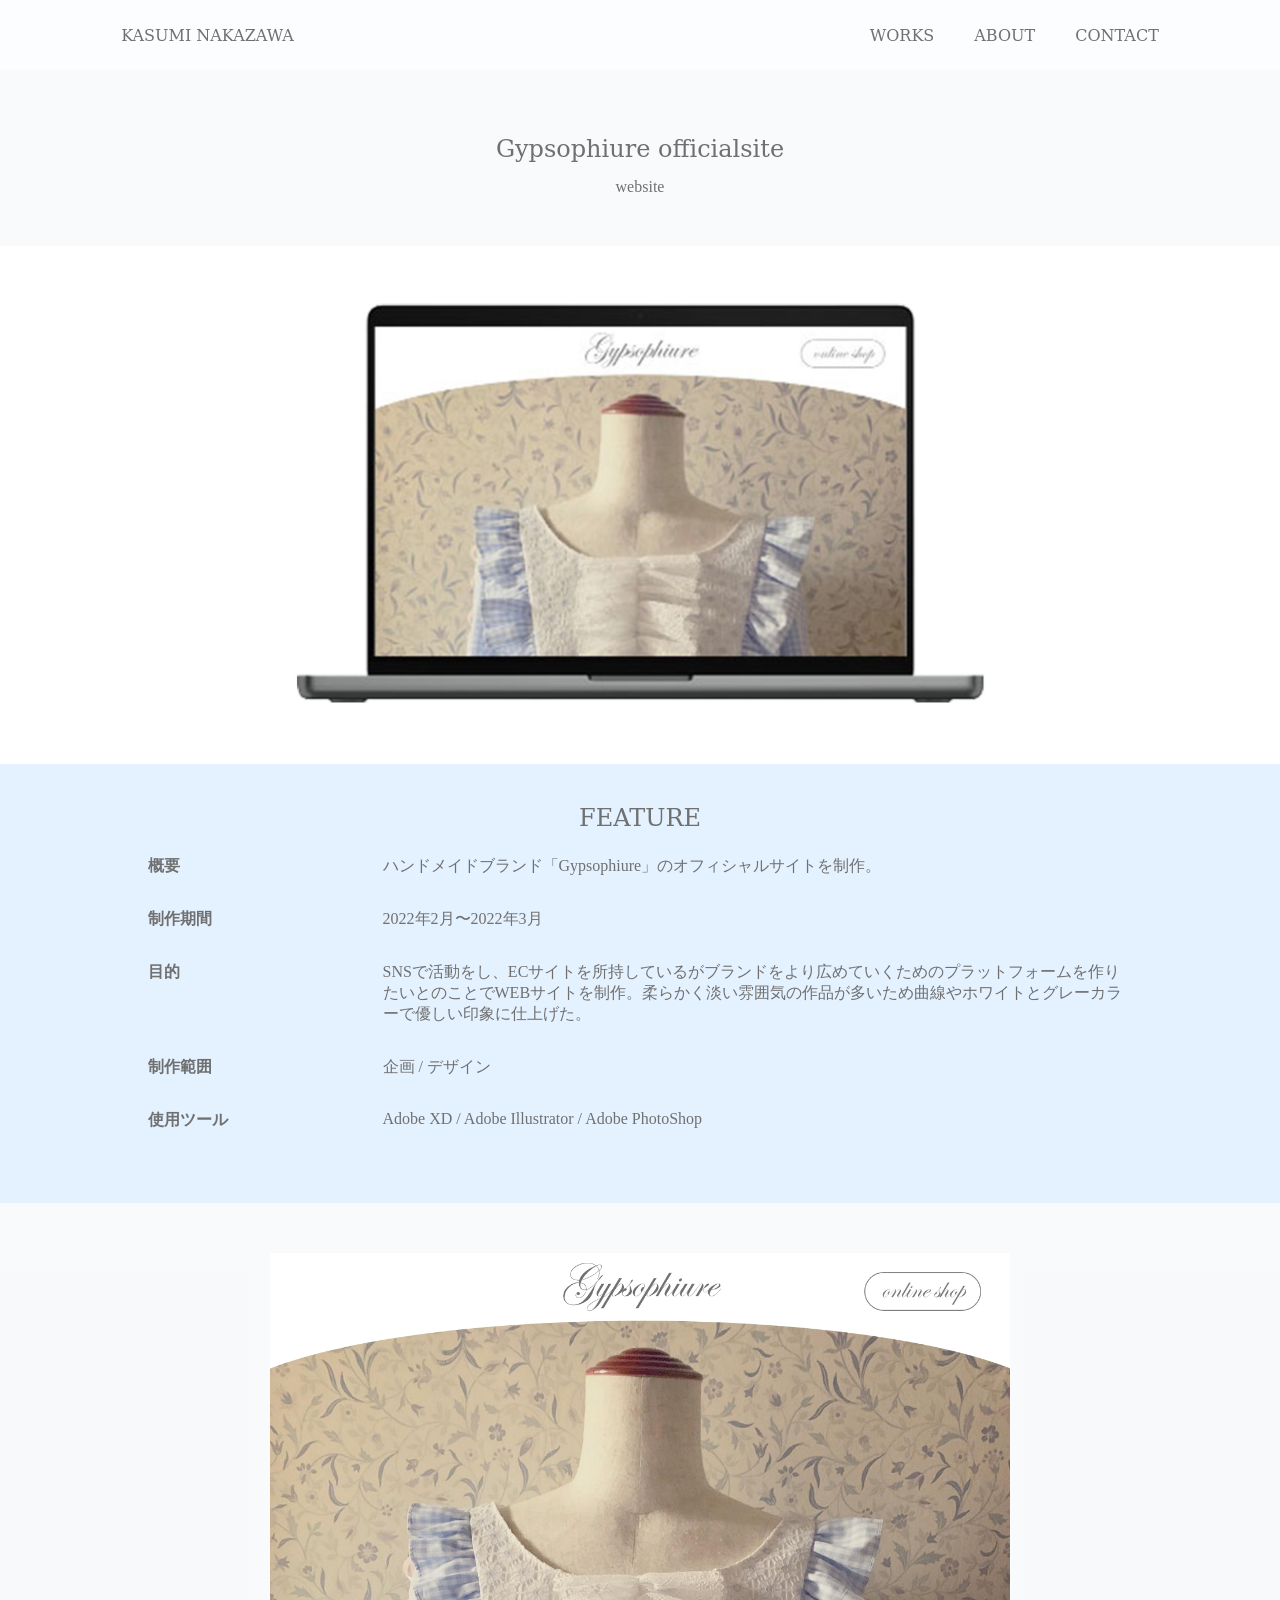
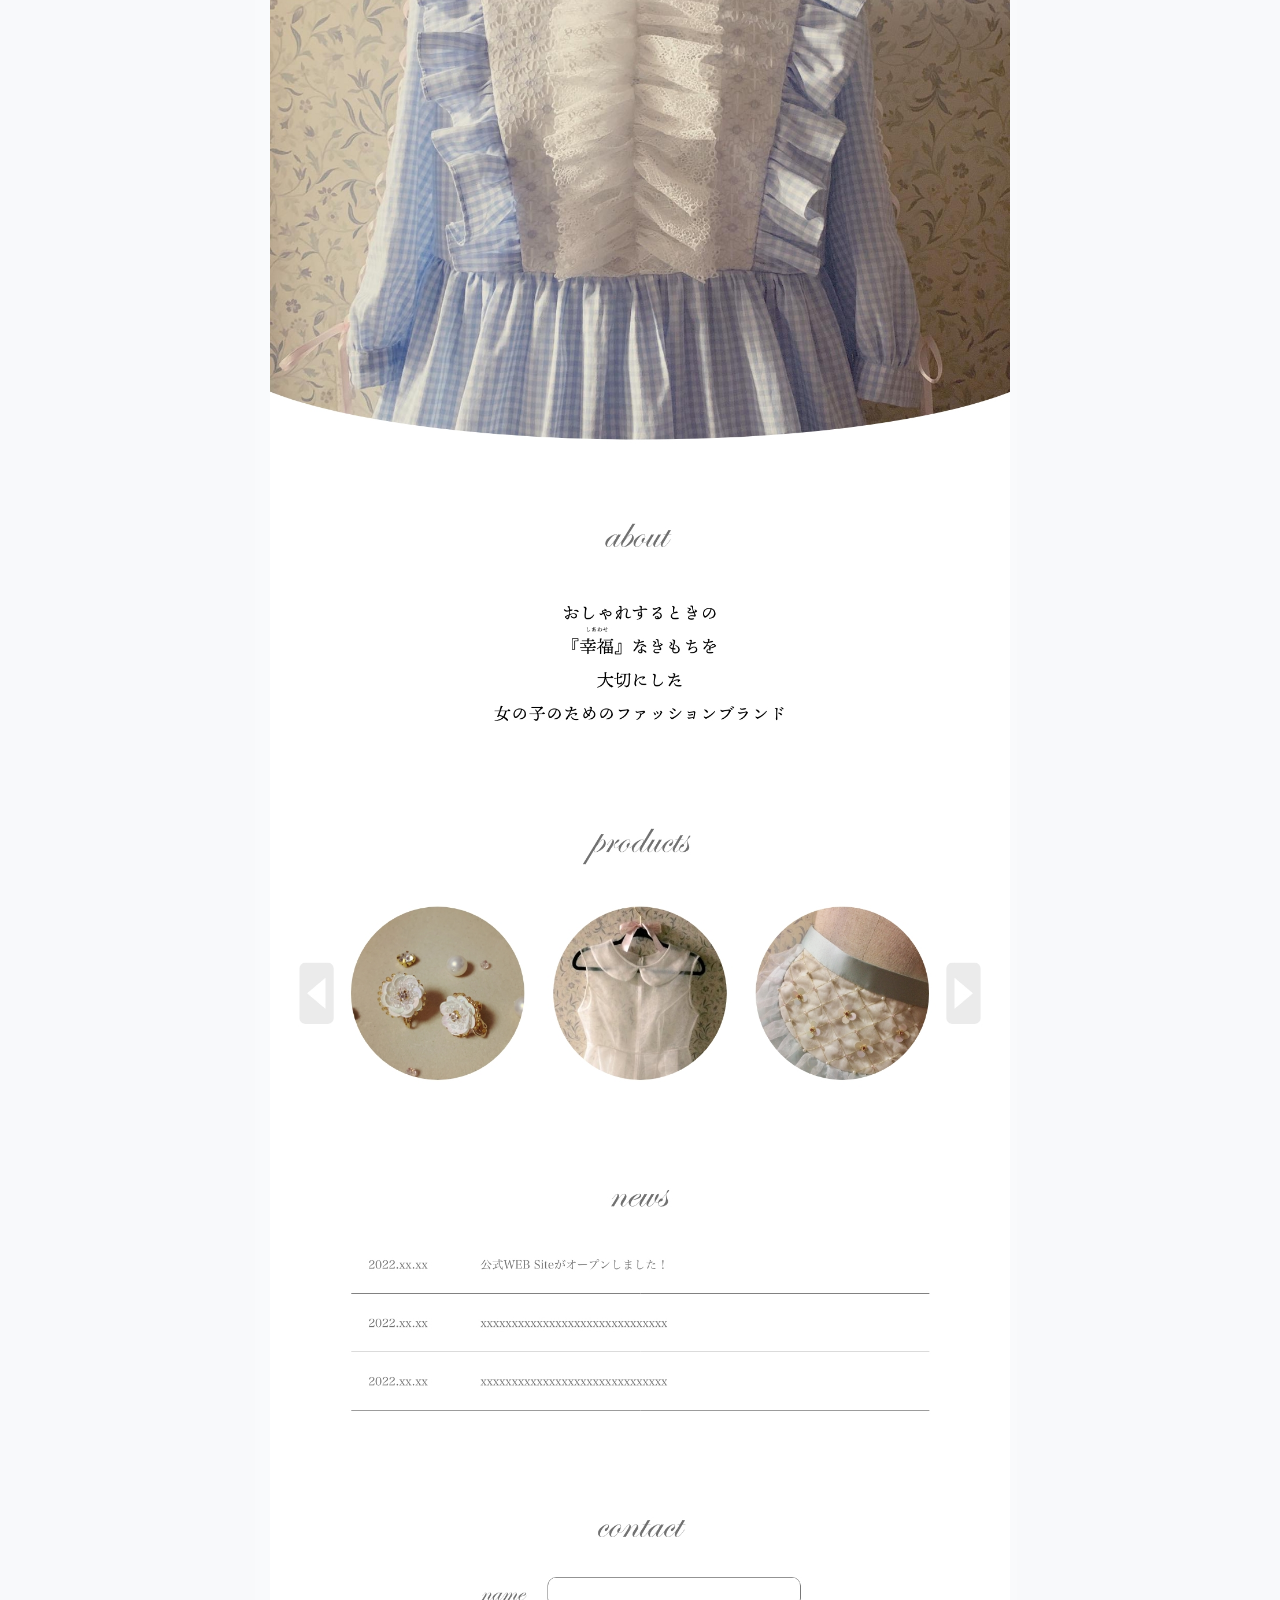
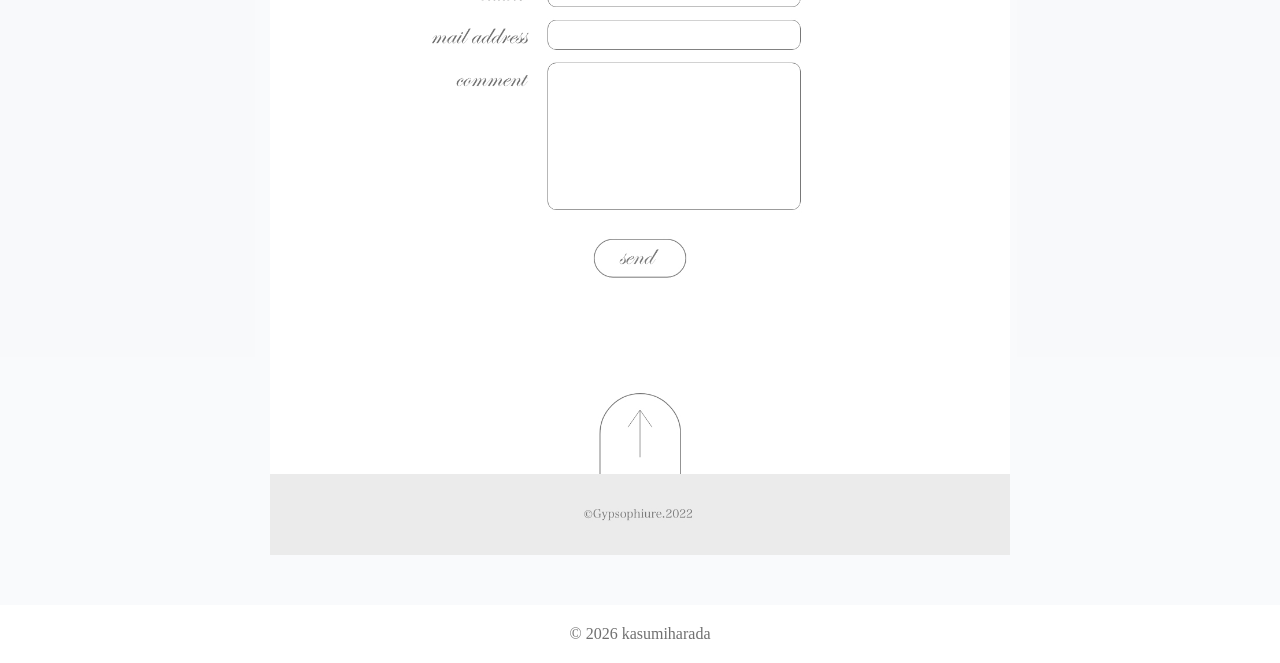
<file: gypla_webdesign.html>
<!doctype html>
<html>
<head>
<meta charset="UTF-8">
<title>KASUMI PORTFOLIO</title>
<link rel="stylesheet" href="assets/css/reset.css">
<link rel="stylesheet" href="assets/css/style.css">
<meta name="viewport" content="width=device-width, initial-scale=1.0">
</head>
<body>
  <!-- 共通ヘッダー読み込み -->
<div id="header"></div>
<script>
fetch('header.html')
  .then(response => response.text())
  .then(html => {
    document.getElementById('header').innerHTML = html;
    // hamburger.jsを読み込む
    const script = document.createElement('script');
    script.src = 'assets/js/hamburger.js';
    document.body.appendChild(script);
  });
</script>
<section class="">
  <div class="project_title">
    <h1 class="project_h1">Gypsophiure officialsite</h1>
    <div class="project_a"><a href=""></a>
      <p class="project_p">website</p>
    </div>
  </div>
  <div class="mockimg_area"> <img src="assets/img/PClong_mockup3.jpg" alt=""> </div>
  <div class="feature_area">
    <h1>FEATURE</h1>
    <div class="feature">
      <div class="f_title">概要</div>
      <div class="f_caption">ハンドメイドブランド「Gypsophiure」のオフィシャルサイトを制作。</div>
    </div>
    <div class="feature">
      <div class="f_title">制作期間</div>
      <div class="f_caption">2022年2月〜2022年3月</div>
    </div>
    <div class="feature">
      <div class="f_title">目的</div>
      <div class="f_caption">SNSで活動をし、ECサイトを所持しているがブランドをより広めていくためのプラットフォームを作りたいとのことでWEBサイトを制作。柔らかく淡い雰囲気の作品が多いため曲線やホワイトとグレーカラーで優しい印象に仕上げた。</div>
    </div>
    <div class="feature">
      <div class="f_title">制作範囲</div>
      <div class="f_caption">企画 / デザイン</div>
    </div>
    <div class="feature">
      <div class="f_title">使用ツール</div>
      <div class="f_caption">Adobe XD / Adobe Illustrator / Adobe PhotoShop </div>
    </div>
  </div>
	<div class="designimg"><img class="design" src="assets/img/gypla_f_webdesign.jpg" alt=""></div>
</section>
<footer><small>© 2026 kasumiharada</small></footer>
</body>
</html>
</file>
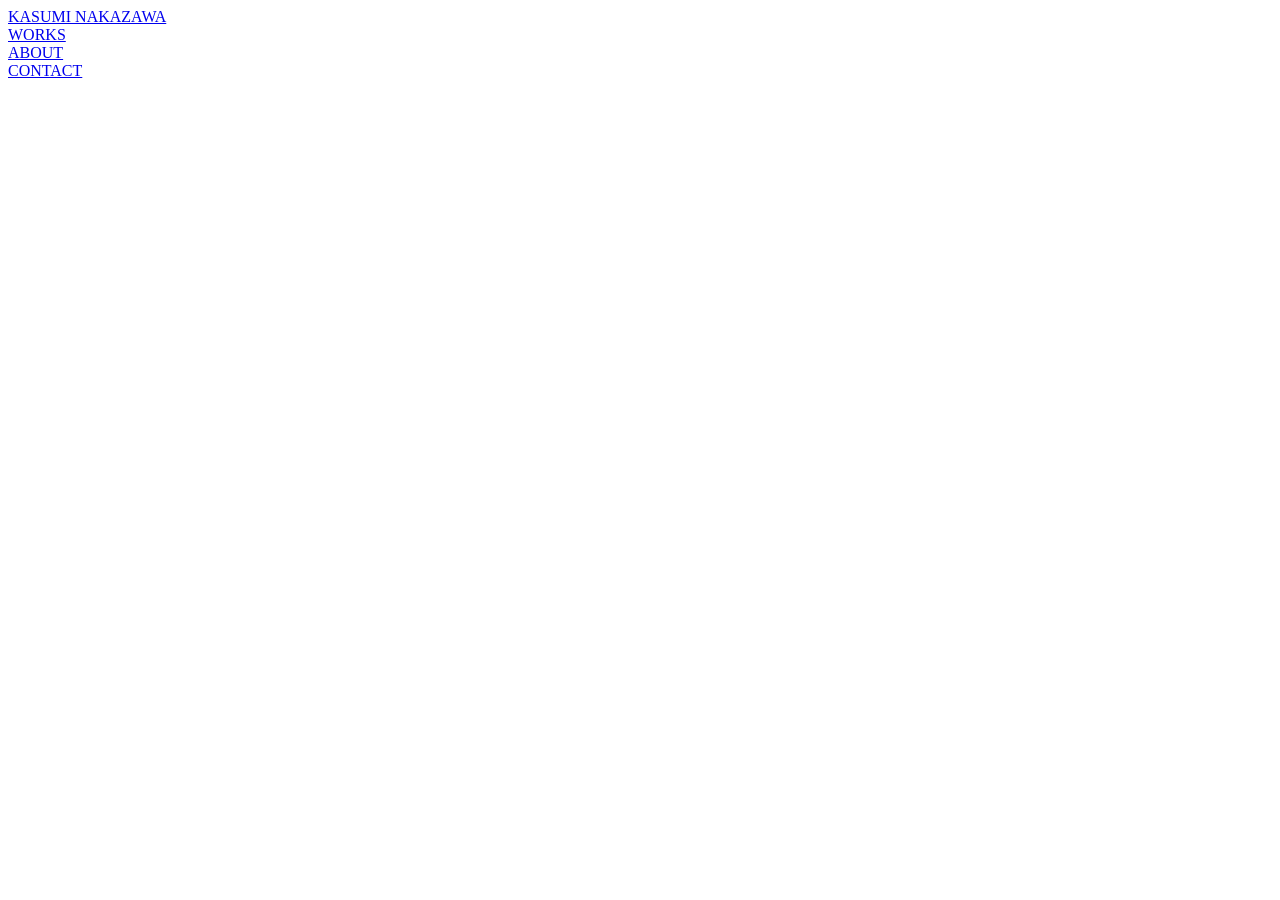
<file: header.html>
<!doctype html>
<html>
<header>
  <div class="head_flexbox">
    <div class="head_title"><a href="index.html">KASUMI NAKAZAWA</a></div>
    <div class="hamburger">
      <span></span>
      <span></span>
      <span></span>
    </div>
    <div class="nav_box">
      <div class="head_nav"><a href="index.html#works">WORKS</a></div>
      <div class="head_nav"><a href="index.html#about">ABOUT</a></div>
      <div class="head_nav"><a href="index.html#contact">CONTACT</a></div>
    </div>
  </div>
</header>
</html>
</file>
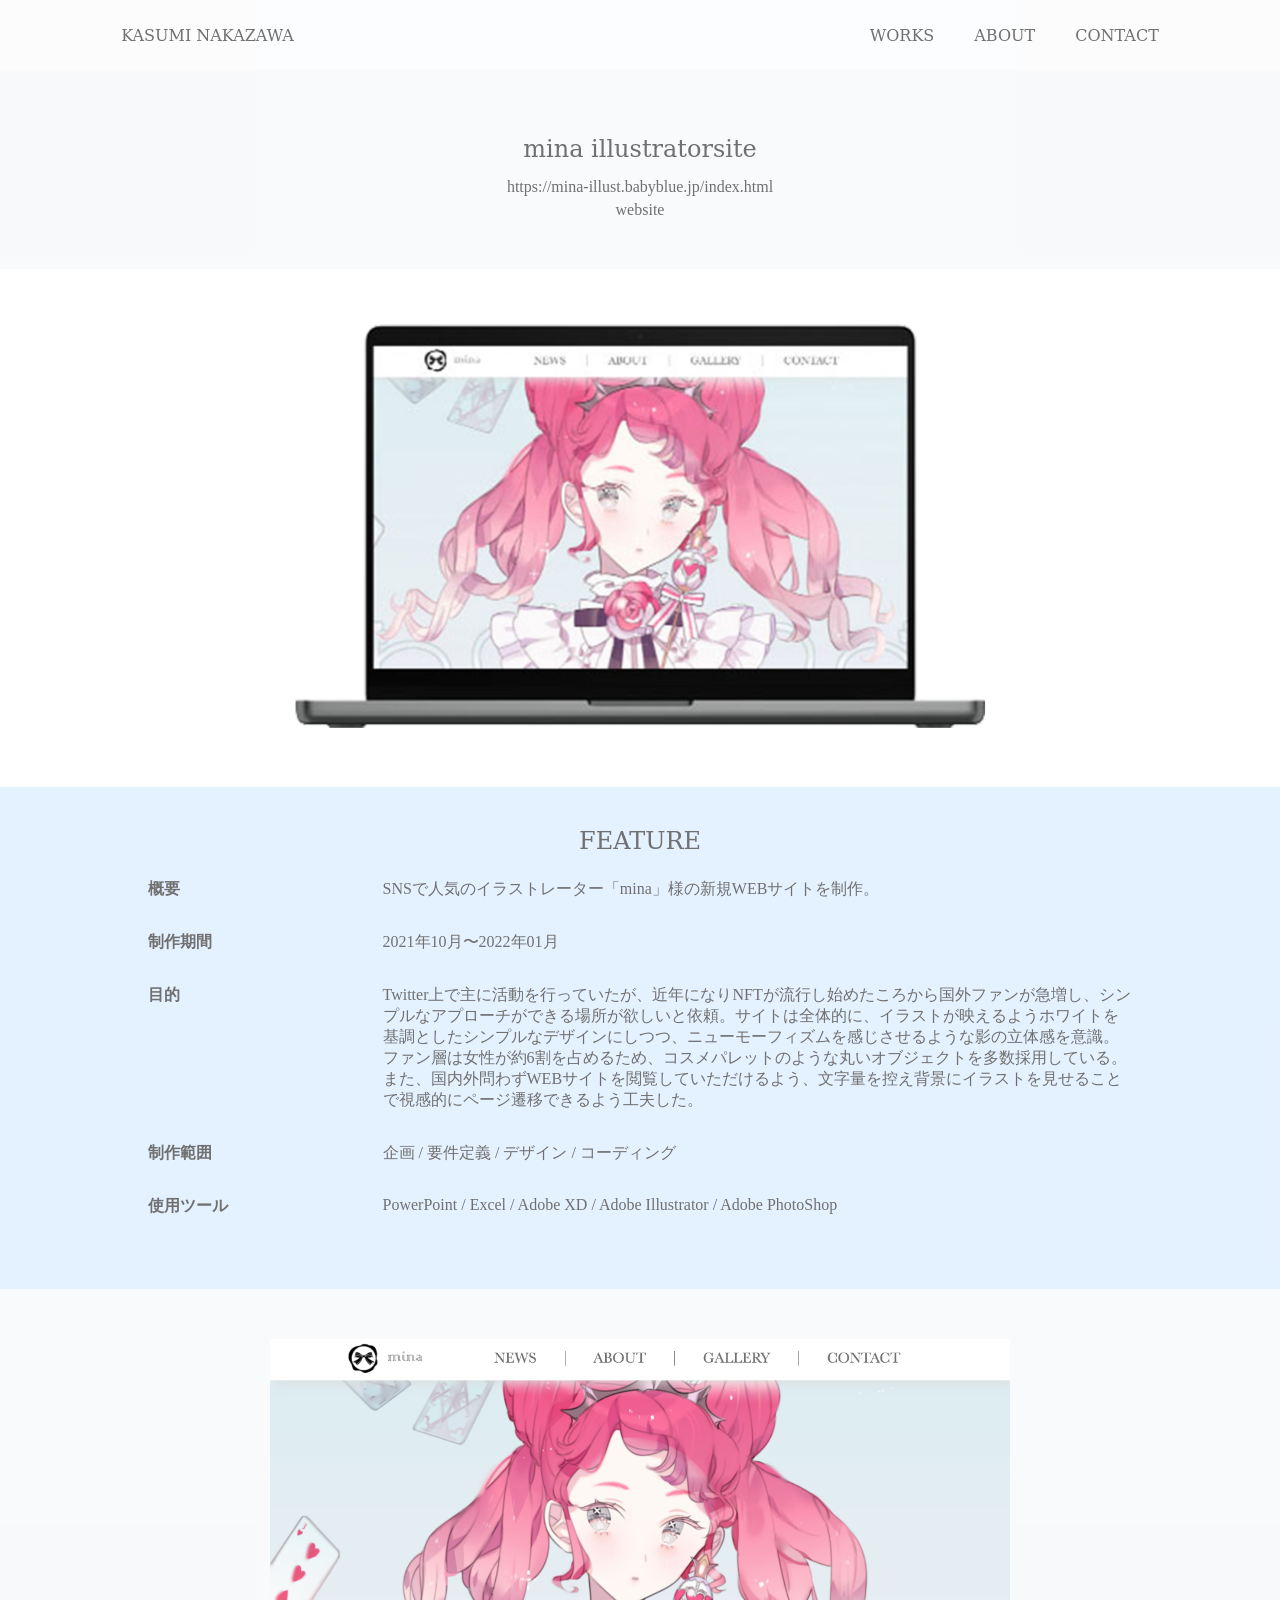
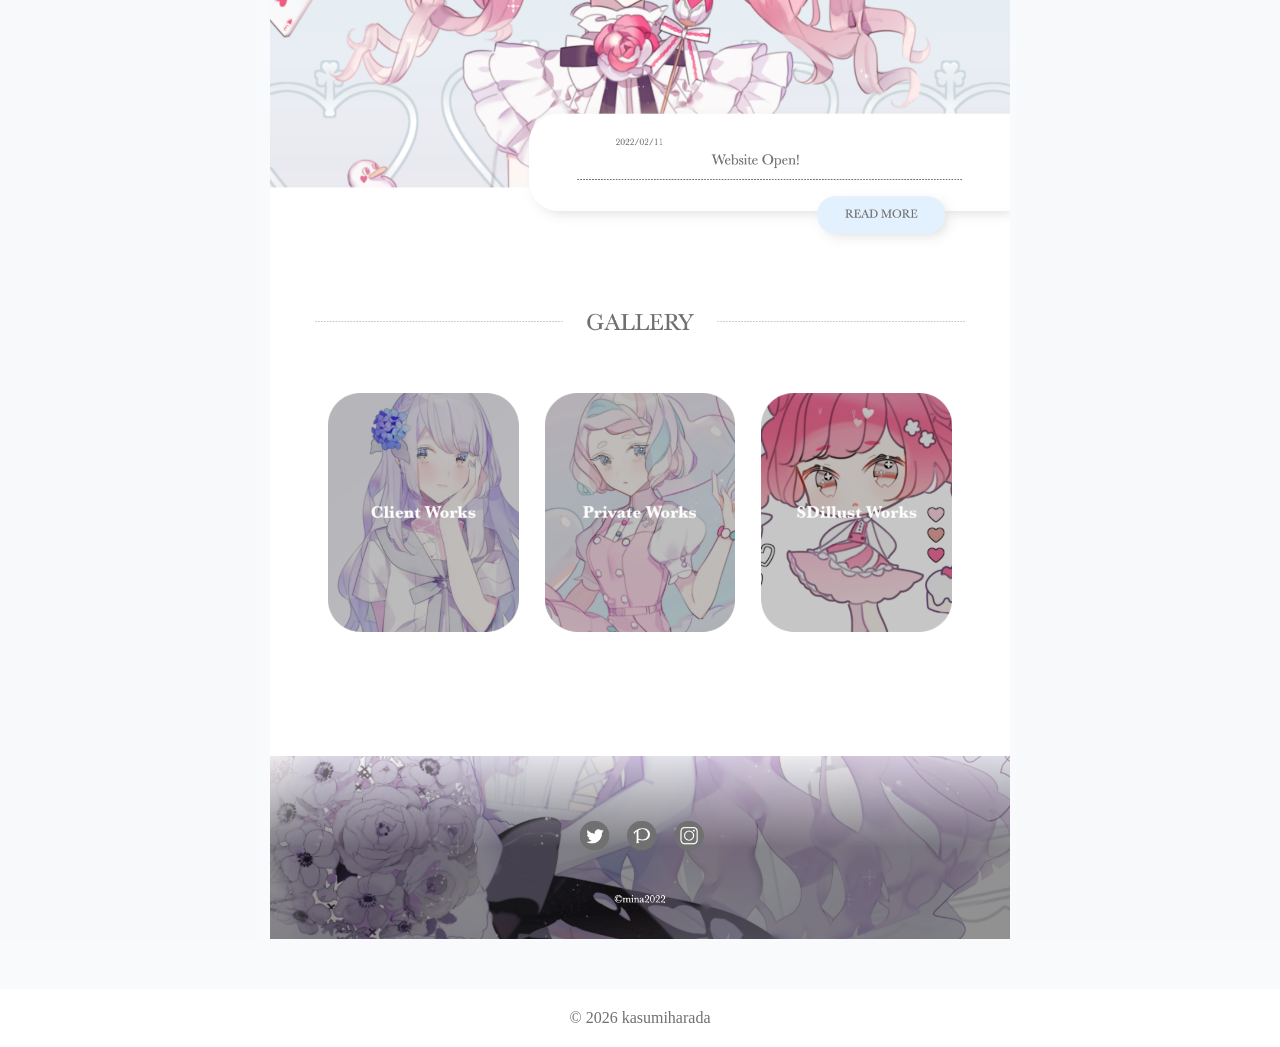
<file: mina_webdesign.html>
<!doctype html>
<html>
<head>
<meta charset="UTF-8">
<title>KASUMI PORTFOLIO</title>
<link rel="stylesheet" href="assets/css/reset.css">
<link rel="stylesheet" href="assets/css/style.css">
<meta name="viewport" content="width=device-width, initial-scale=1.0">
</head>
<body>
  <!-- 共通ヘッダー読み込み -->
<div id="header"></div>
<script>
fetch('header.html')
  .then(response => response.text())
  .then(html => {
    document.getElementById('header').innerHTML = html;
    // hamburger.jsを読み込む
    const script = document.createElement('script');
    script.src = 'assets/js/hamburger.js';
    document.body.appendChild(script);
  });
</script>
<section class="">
  <div class="project_title">
    <h1 class="project_h1">mina illustratorsite</h1>
    <div class="project_a"><a href="https://mina-illust.babyblue.jp/index.html">https://mina-illust.babyblue.jp/index.html</a>
      <p class="project_p">website</p>
    </div>
  </div>
  <div class="mockimg_area"> <img src="assets/img/PClong_mockup2.jpg" alt=""> </div>
  <div class="feature_area">
    <h1>FEATURE</h1>
    <div class="feature">
      <div class="f_title">概要</div>
      <div class="f_caption">SNSで人気のイラストレーター「mina」様の新規WEBサイトを制作。</div>
    </div>
    <div class="feature">
      <div class="f_title">制作期間</div>
      <div class="f_caption">2021年10月〜2022年01月</div>
    </div>
    <div class="feature">
      <div class="f_title">目的</div>
      <div class="f_caption">Twitter上で主に活動を行っていたが、近年になりNFTが流行し始めたころから国外ファンが急増し、シンプルなアプローチができる場所が欲しいと依頼。サイトは全体的に、イラストが映えるようホワイトを基調としたシンプルなデザインにしつつ、ニューモーフィズムを感じさせるような影の立体感を意識。ファン層は女性が約6割を占めるため、コスメパレットのような丸いオブジェクトを多数採用している。<br>
        また、国内外問わずWEBサイトを閲覧していただけるよう、文字量を控え背景にイラストを見せることで視感的にページ遷移できるよう工夫した。</div>
    </div>
    <div class="feature">
      <div class="f_title">制作範囲</div>
      <div class="f_caption">企画 / 要件定義 / デザイン / コーディング</div>
    </div>
    <div class="feature">
      <div class="f_title">使用ツール</div>
      <div class="f_caption">PowerPoint / Excel / Adobe XD / Adobe Illustrator / Adobe PhotoShop </div>
    </div>
  </div>
		<div class="designimg"><img class="design" src="assets/img/mina_f_webdesign.jpg" alt=""></div>
</section>
<footer><small>© 2026 kasumiharada</small></footer>
</body>
</html>
</file>
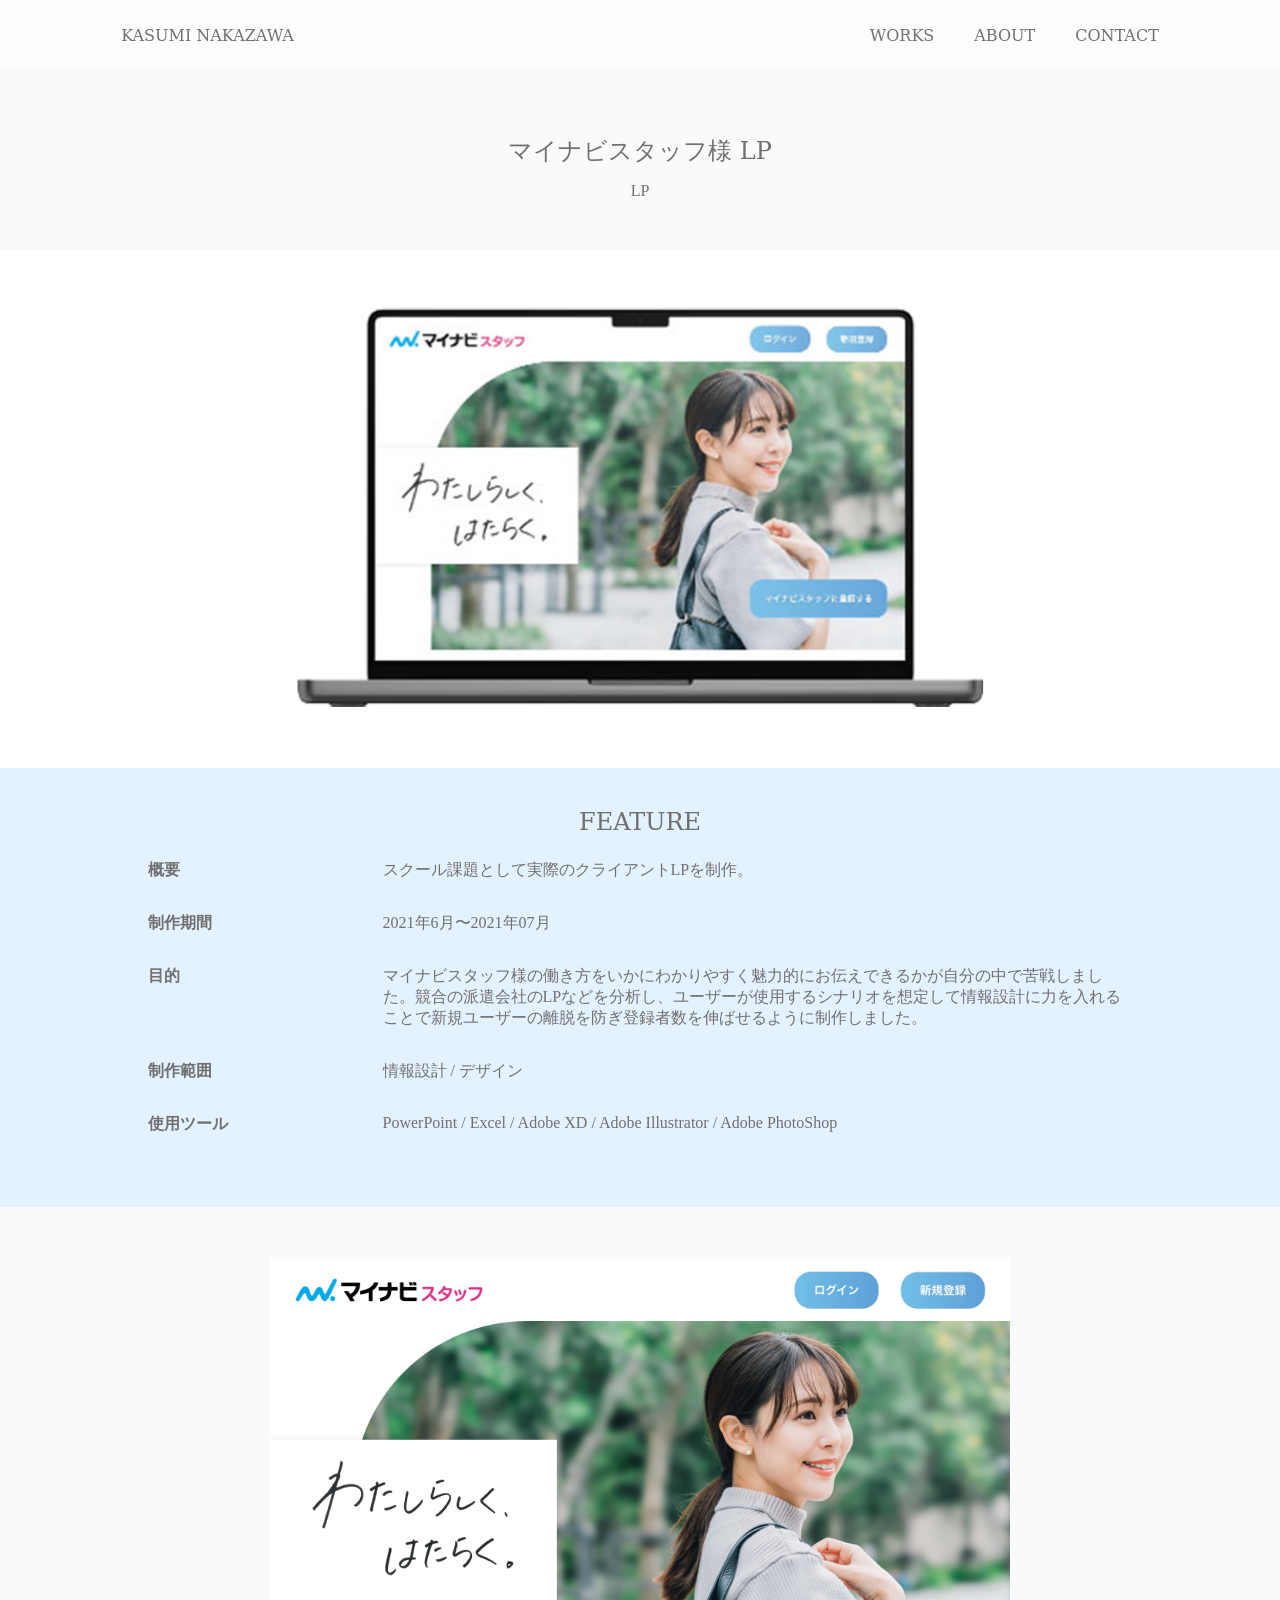
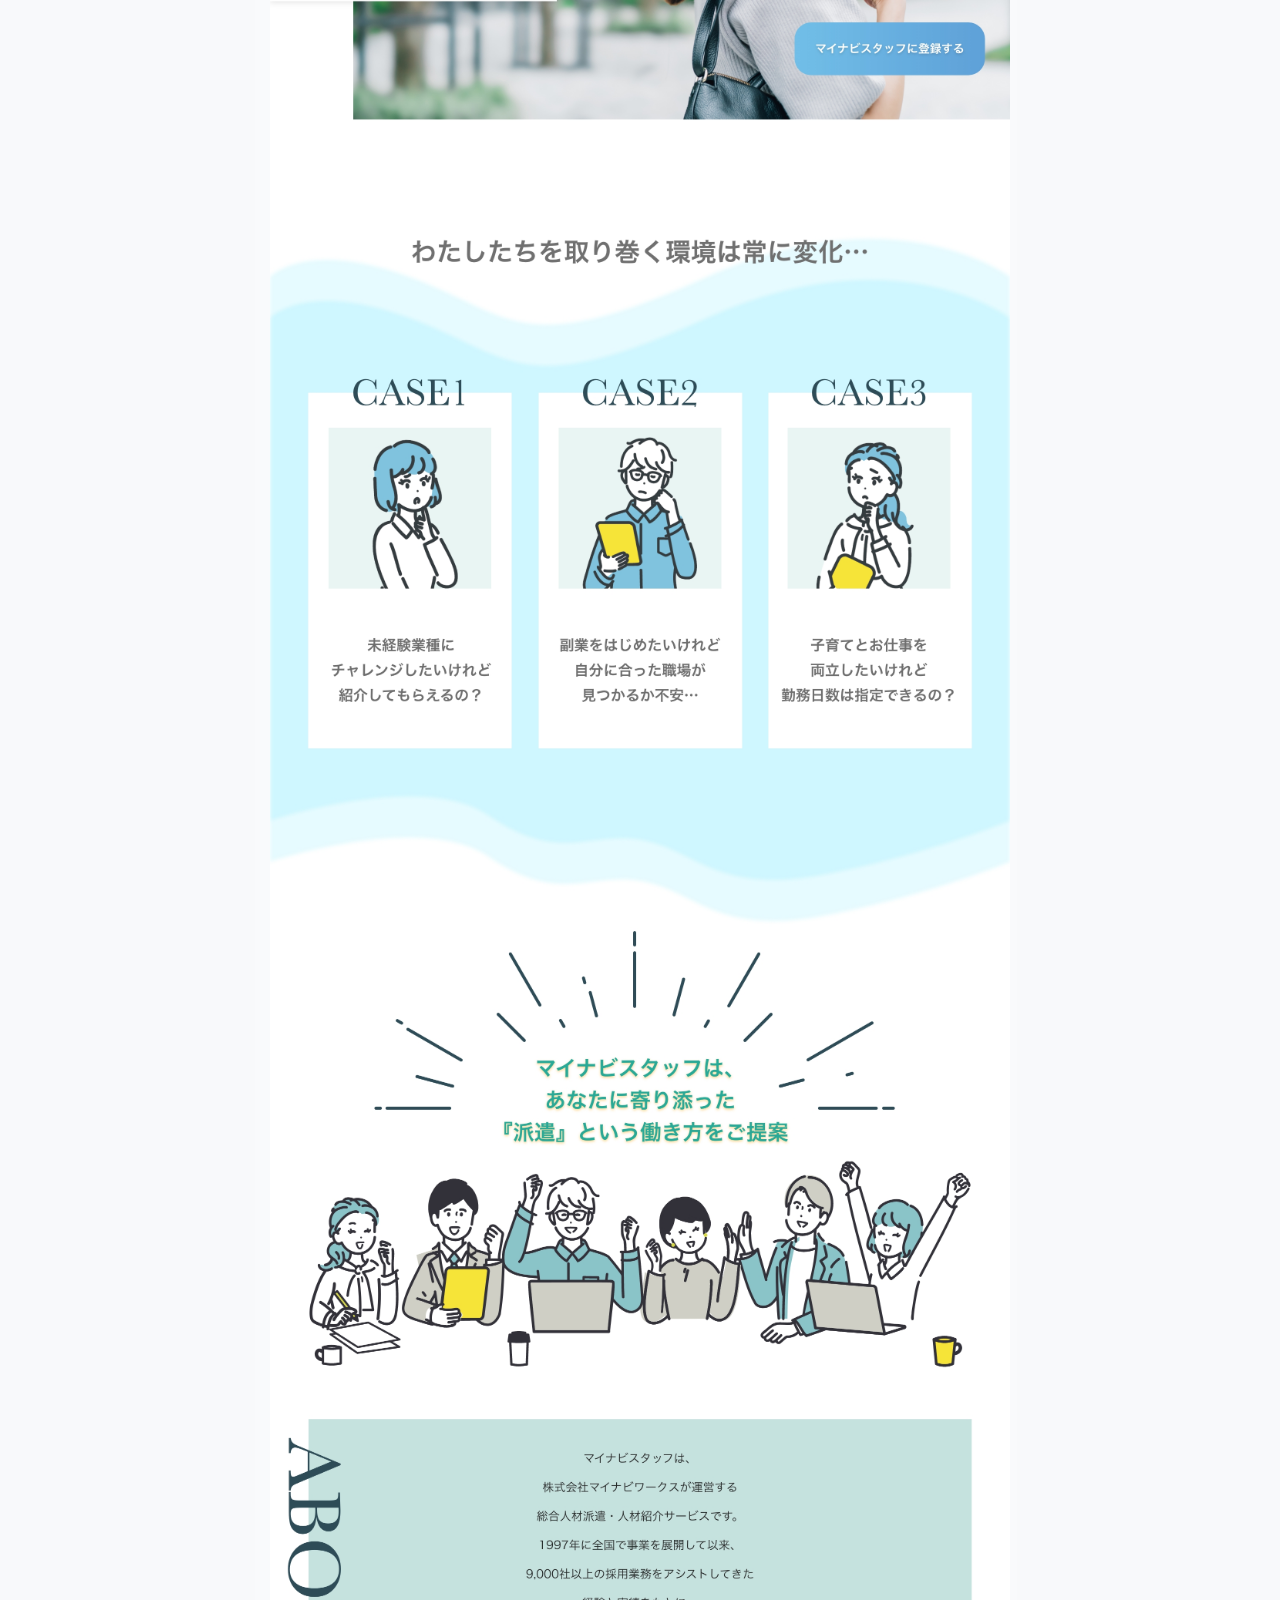
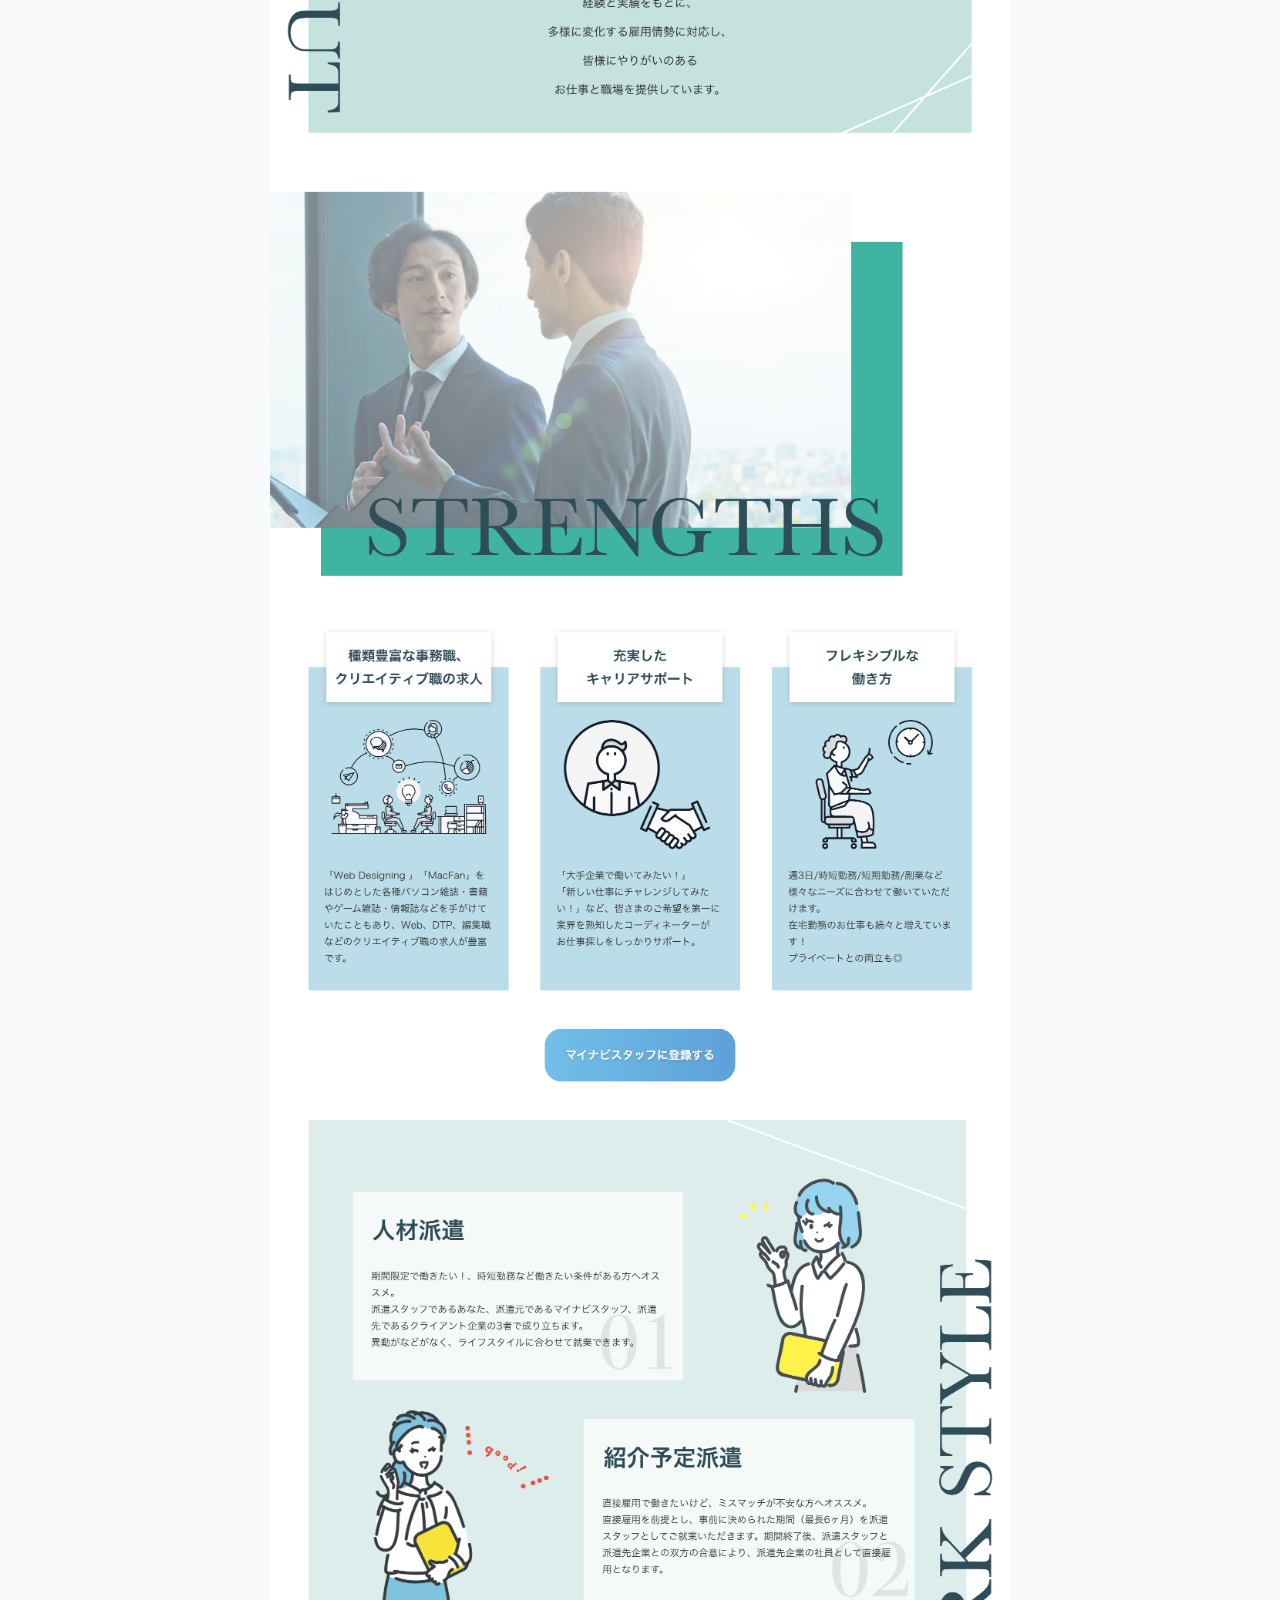
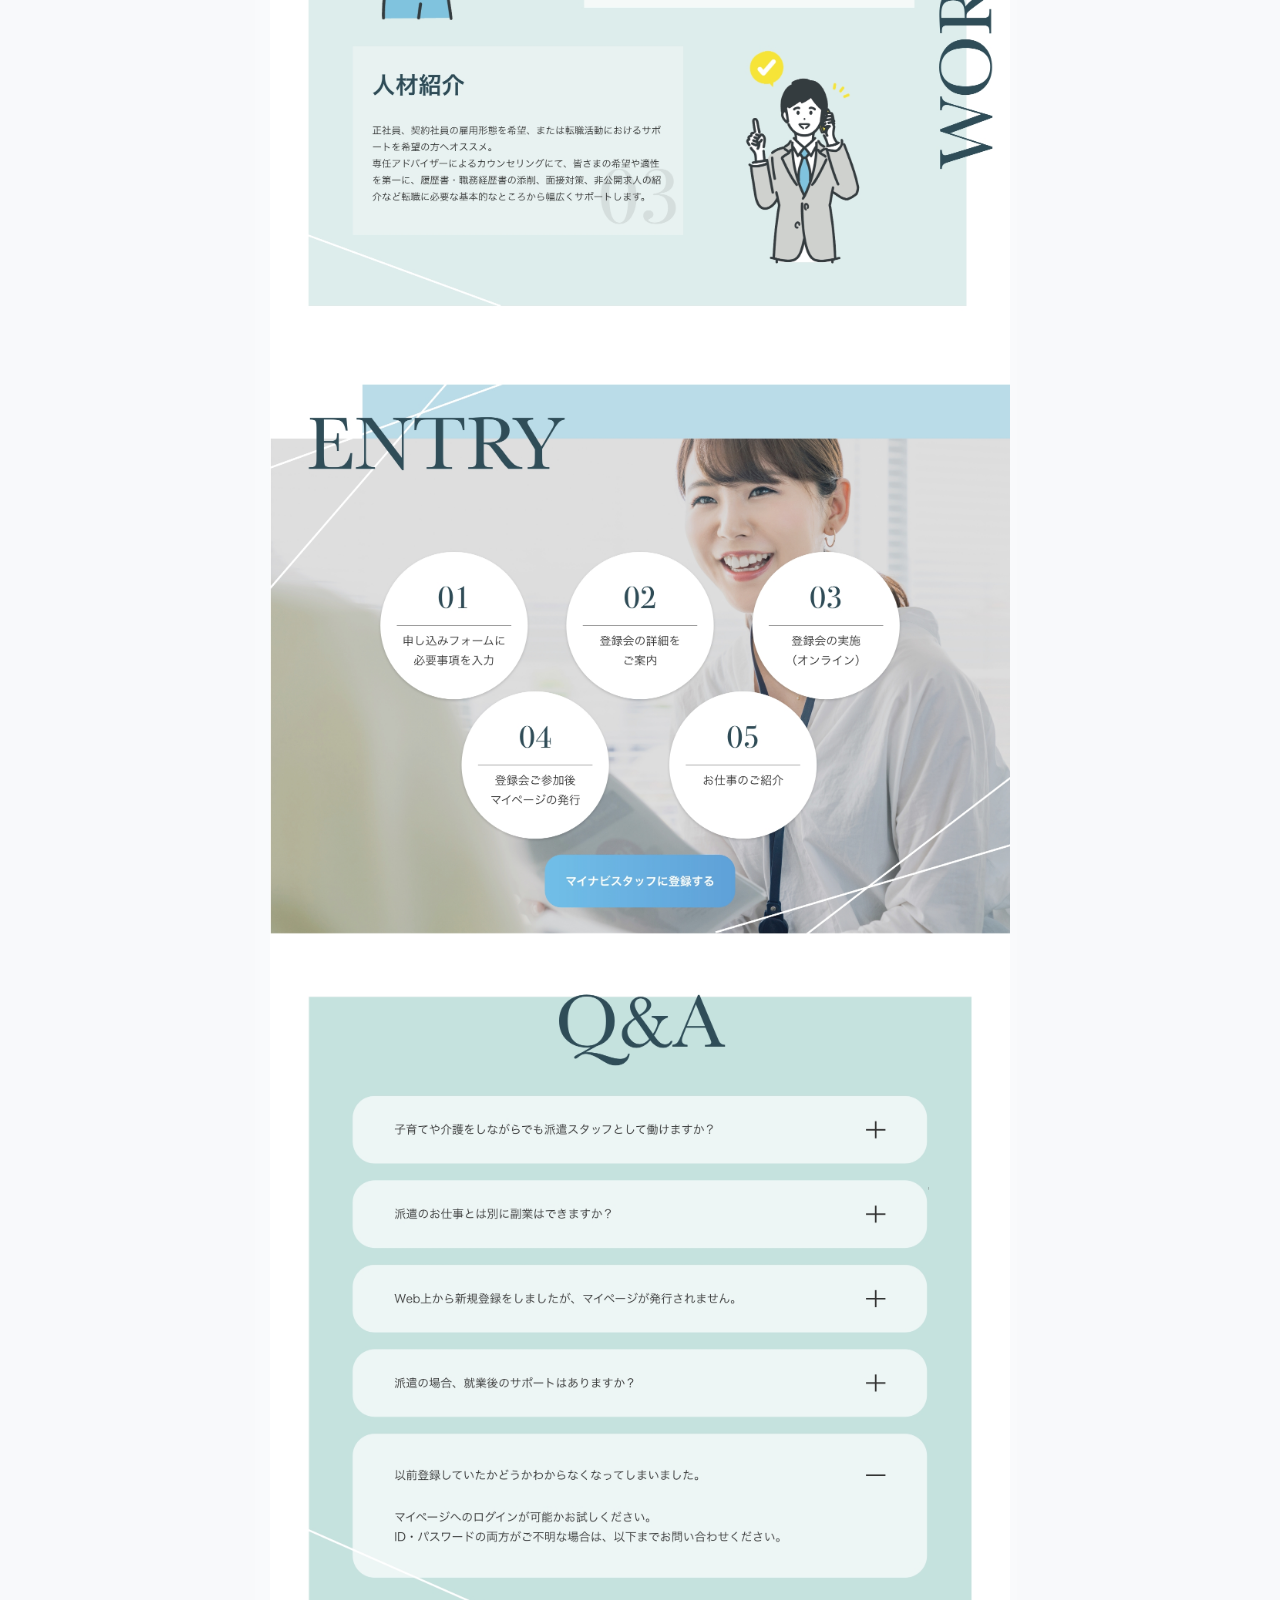
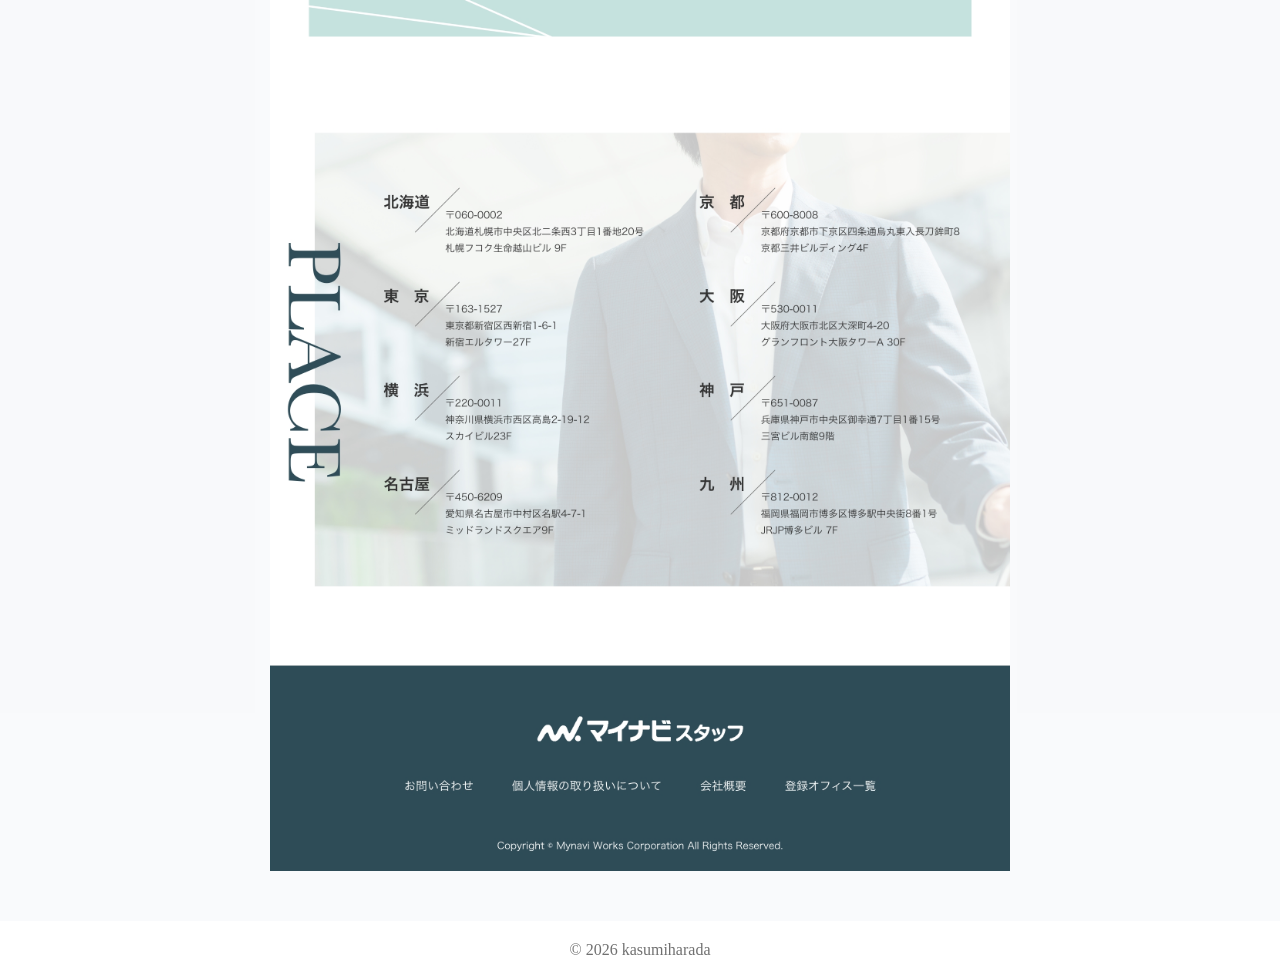
<file: mynavi_webdesign.html>
<!doctype html>
<html>
<head>
<meta charset="UTF-8">
<title>KASUMI PORTFOLIO</title>
<link rel="stylesheet" href="assets/css/reset.css">
<link rel="stylesheet" href="assets/css/style.css">
<meta name="viewport" content="width=device-width, initial-scale=1.0">
</head>
<body>
  <!-- 共通ヘッダー読み込み -->
<div id="header"></div>
<script>
fetch('header.html')
  .then(response => response.text())
  .then(html => {
    document.getElementById('header').innerHTML = html;
    // hamburger.jsを読み込む
    const script = document.createElement('script');
    script.src = 'assets/js/hamburger.js';
    document.body.appendChild(script);
  });
</script>
<section class="">
  <div class="project_title">
    <h1 class="project_h1">マイナビスタッフ様 LP</h1>
    <div class="project_a"><a href=""></a>
      <p class="project_p">LP</p>
    </div>
  </div>
  <div class="mockimg_area"> <img src="assets/img/PClong_mockup1_.jpg" alt=""> </div>
  <div class="feature_area">
    <h1>FEATURE</h1>
    <div class="feature">
      <div class="f_title">概要</div>
      <div class="f_caption">スクール課題として実際のクライアントLPを制作。</div>
    </div>
    <div class="feature">
      <div class="f_title">制作期間</div>
      <div class="f_caption">2021年6月〜2021年07月</div>
    </div>
    <div class="feature">
      <div class="f_title">目的</div>
      <div class="f_caption">マイナビスタッフ様の働き方をいかにわかりやすく魅力的にお伝えできるかが自分の中で苦戦しました。競合の派遣会社のLPなどを分析し、ユーザーが使用するシナリオを想定して情報設計に力を入れることで新規ユーザーの離脱を防ぎ登録者数を伸ばせるように制作しました。</div>
    </div>
    <div class="feature">
      <div class="f_title">制作範囲</div>
      <div class="f_caption">情報設計 / デザイン </div>
    </div>
    <div class="feature">
      <div class="f_title">使用ツール</div>
      <div class="f_caption">PowerPoint / Excel / Adobe XD / Adobe Illustrator / Adobe PhotoShop </div>
    </div>
  </div>
		<div class="designimg"><img class="design" src="assets/img/mynavi_f_webdesign.jpg" alt=""></div>
</section>
<footer><small>© 2026 kasumiharada</small></footer>
</body>
</html>
</file>
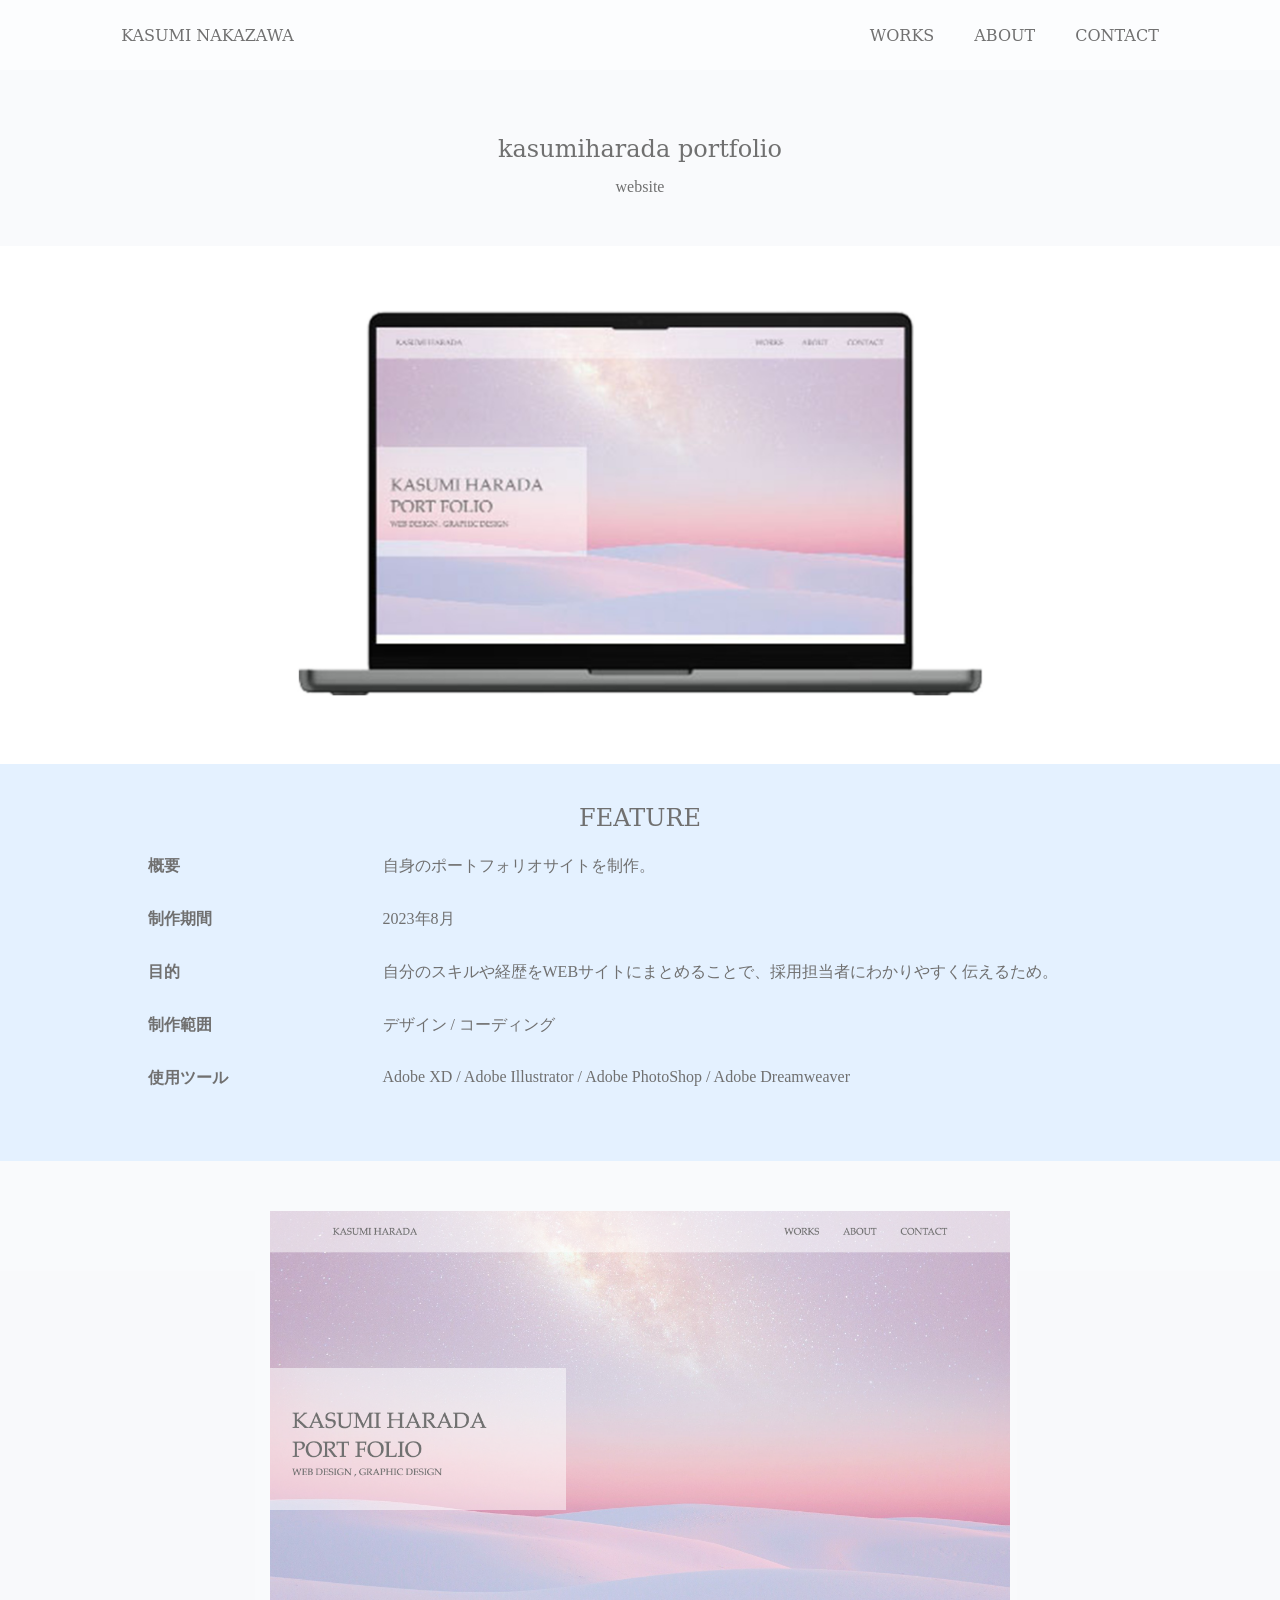
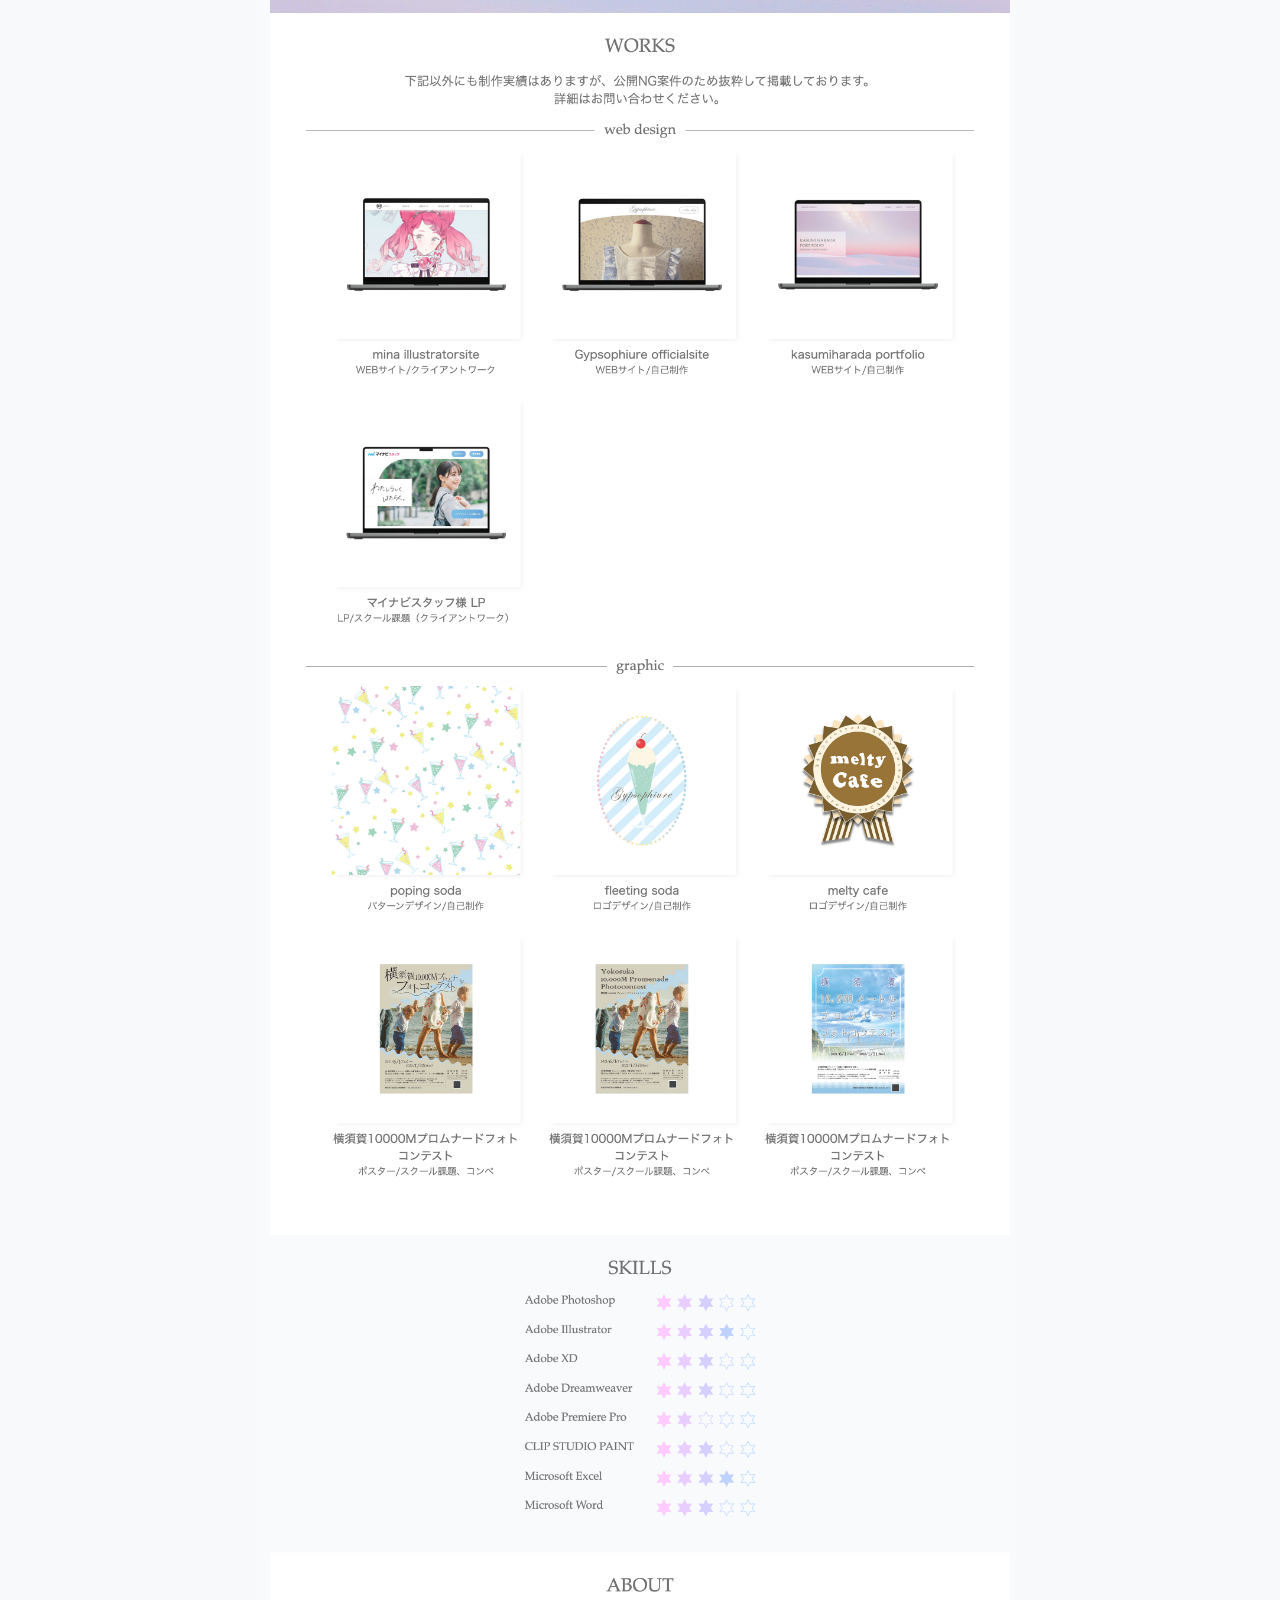
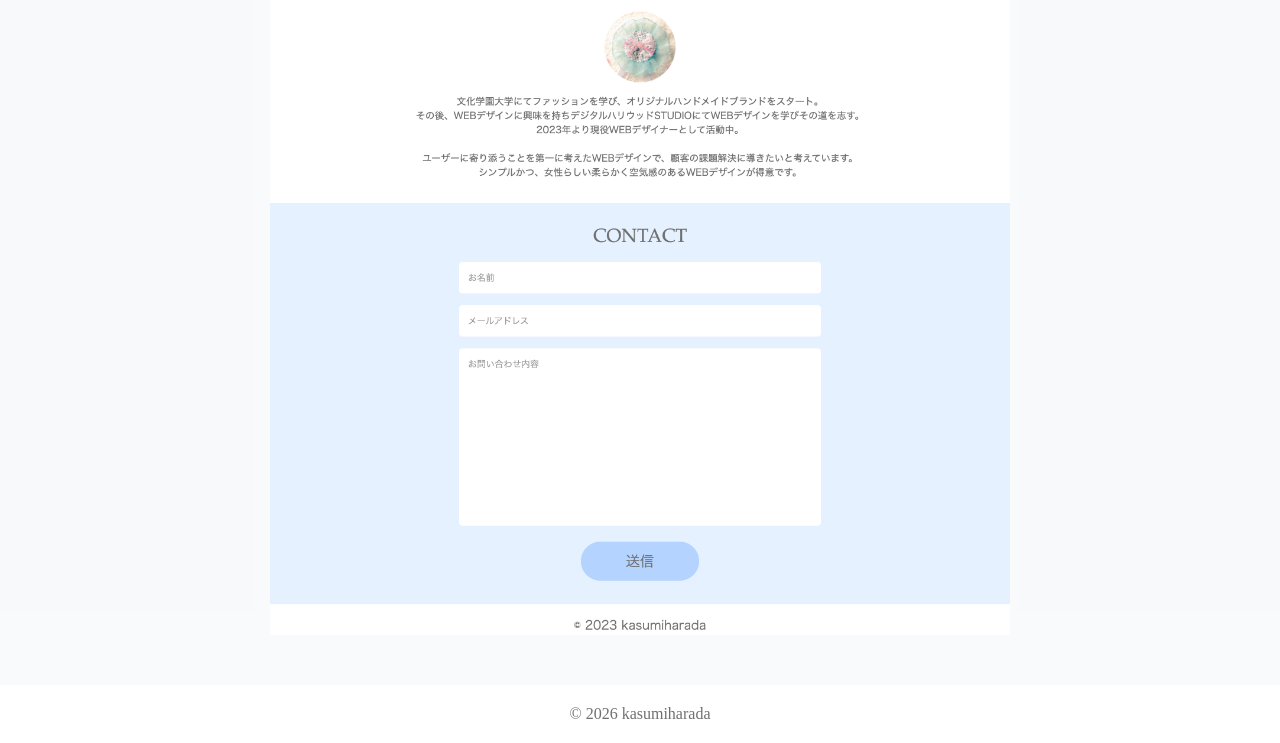
<file: portfolio_webdesign.html>
<!doctype html>
<html>
<head>
<meta charset="UTF-8">
<title>KASUMI PORTFOLIO</title>
<link rel="stylesheet" href="assets/css/reset.css">
<link rel="stylesheet" href="assets/css/style.css">
<meta name="viewport" content="width=device-width, initial-scale=1.0">
</head>
<body>
  <!-- 共通ヘッダー読み込み -->
<div id="header"></div>
<script>
fetch('header.html')
  .then(response => response.text())
  .then(html => {
    document.getElementById('header').innerHTML = html;
    // hamburger.jsを読み込む
    const script = document.createElement('script');
    script.src = 'assets/js/hamburger.js';
    document.body.appendChild(script);
  });
</script>
<section class="">
  <div class="project_title">
    <h1 class="project_h1">kasumiharada portfolio</h1>
    <div class="project_a"><a href=""></a>
      <p class="project_p">website</p>
    </div>
  </div>
  <div class="mockimg_area"> <img src="assets/img/PClong_mockup4.jpg" alt=""> </div>
  <div class="feature_area">
    <h1>FEATURE</h1>
    <div class="feature">
      <div class="f_title">概要</div>
      <div class="f_caption">自身のポートフォリオサイトを制作。</div>
    </div>
    <div class="feature">
      <div class="f_title">制作期間</div>
      <div class="f_caption">2023年8月</div>
    </div>
    <div class="feature">
      <div class="f_title">目的</div>
      <div class="f_caption">自分のスキルや経歴をWEBサイトにまとめることで、採用担当者にわかりやすく伝えるため。 </div>
    </div>
    <div class="feature">
      <div class="f_title">制作範囲</div>
      <div class="f_caption">デザイン / コーディング</div>
    </div>
    <div class="feature">
      <div class="f_title">使用ツール</div>
      <div class="f_caption">Adobe XD / Adobe Illustrator / Adobe PhotoShop / Adobe Dreamweaver </div>
    </div>
  </div>
  <div class="designimg"><img class="design" src="assets/img/portfolio_f_webdesign.jpg" alt=""></div>
</section>
<footer><small>© 2026 kasumiharada</small></footer>
</body>
</html>
</file>
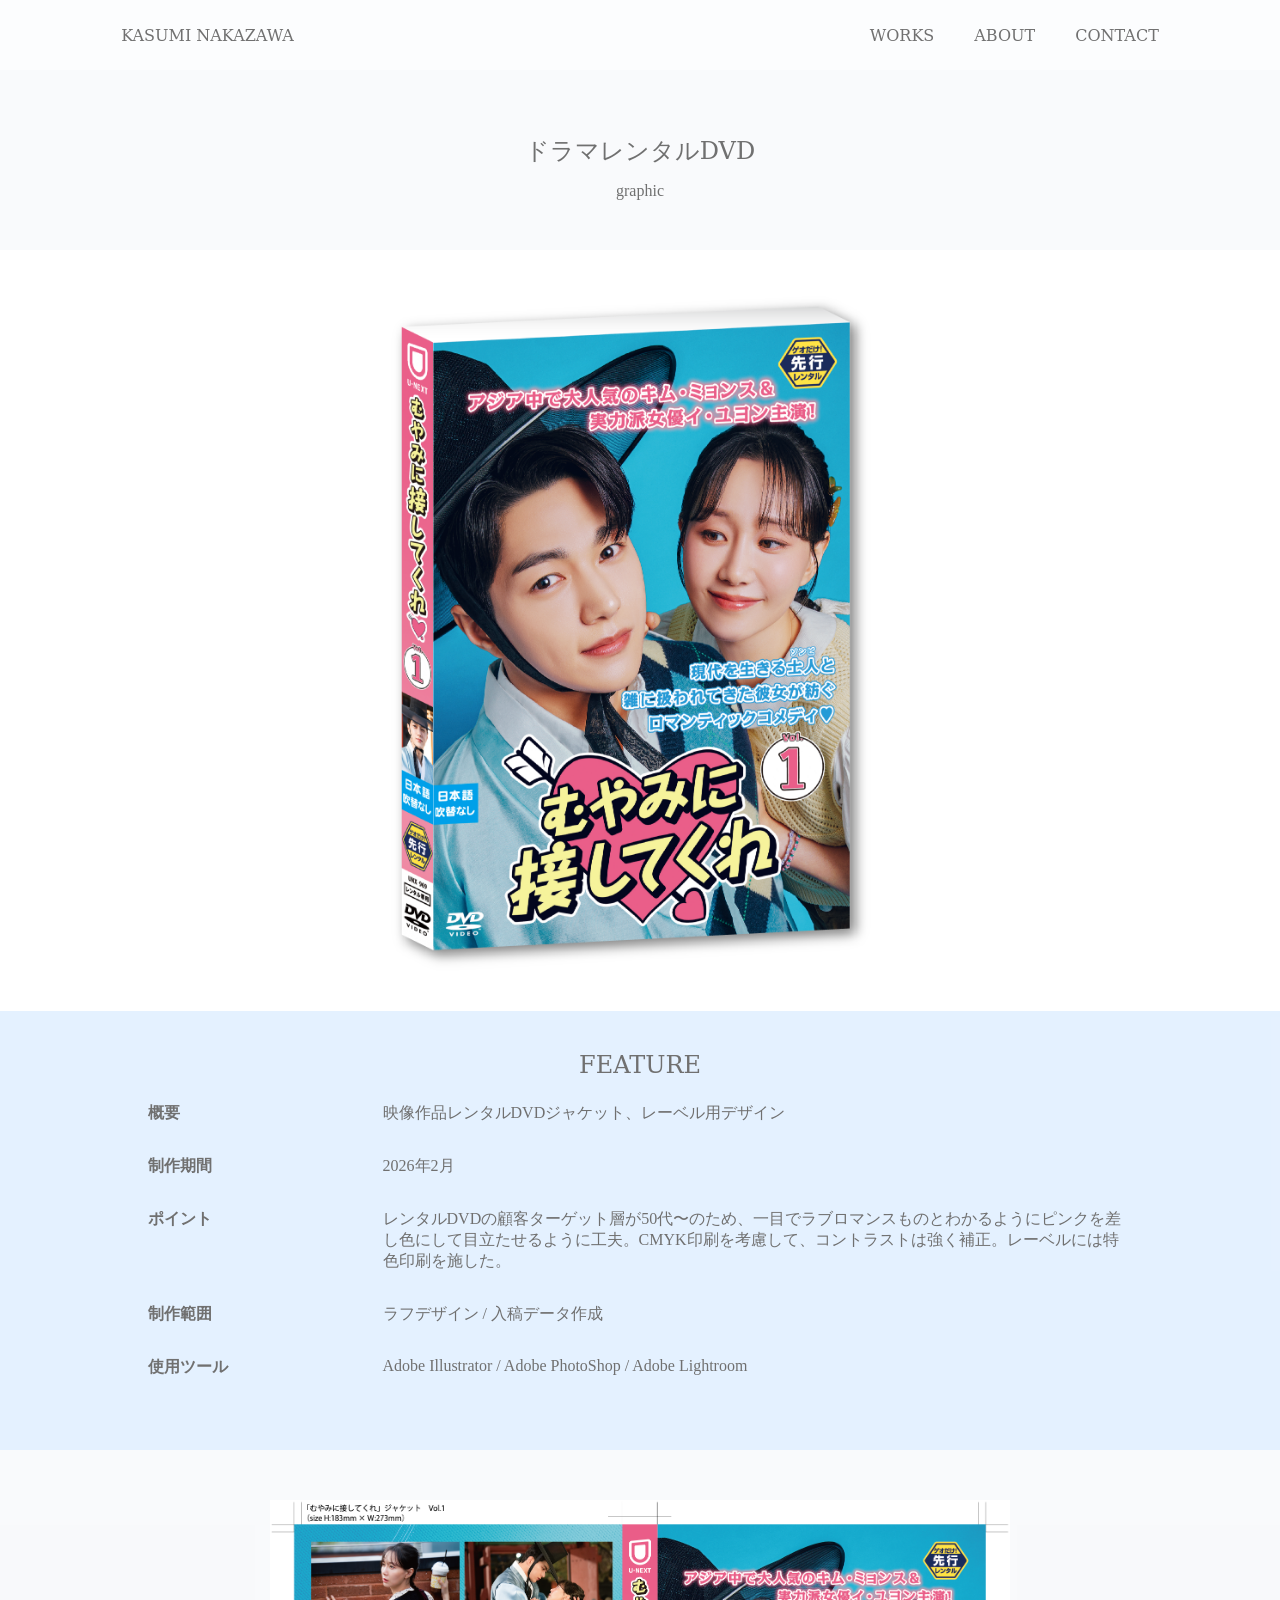
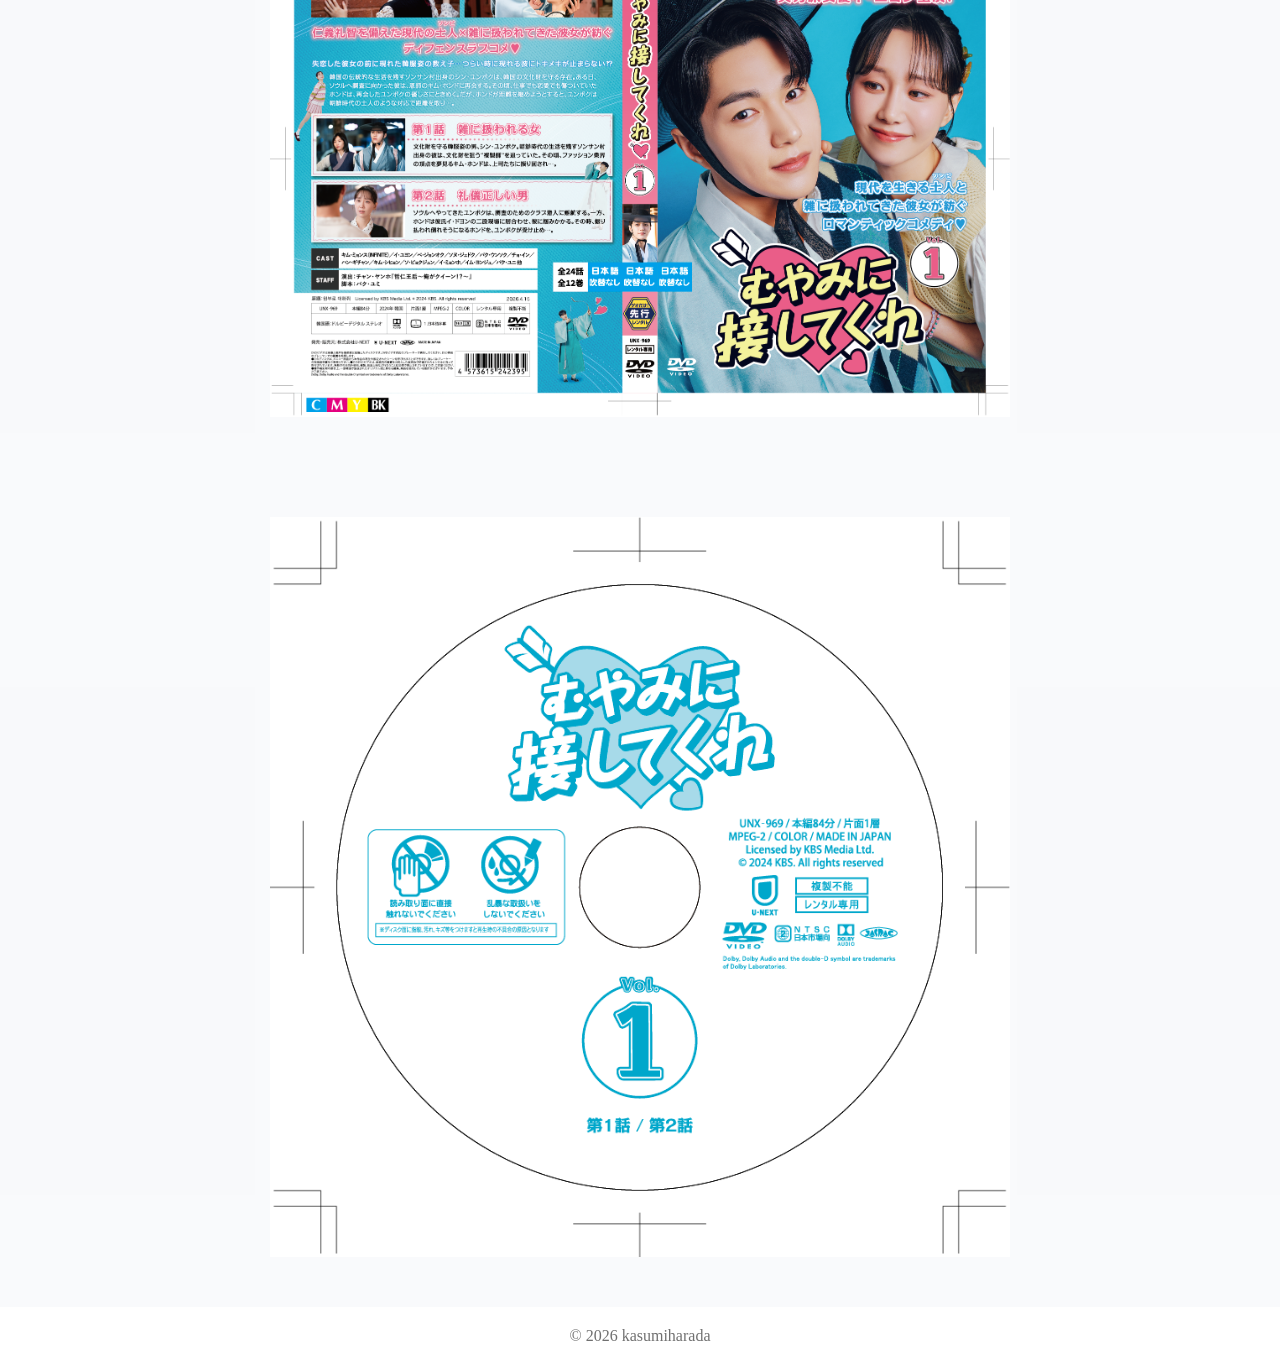
<file: rental_design.html>
<!doctype html>
<html>
<head>
<meta charset="UTF-8">
<title>KASUMI PORTFOLIO</title>
<link rel="stylesheet" href="assets/css/reset.css">
<link rel="stylesheet" href="assets/css/style.css">
<meta name="viewport" content="width=device-width, initial-scale=1.0">
</head>
<body>
  <!-- 共通ヘッダー読み込み -->
<div id="header"></div>
<script>
fetch('header.html')
  .then(response => response.text())
  .then(html => {
    document.getElementById('header').innerHTML = html;
    // hamburger.jsを読み込む
    const script = document.createElement('script');
    script.src = 'assets/js/hamburger.js';
    document.body.appendChild(script);
  });
</script>
<section class="">
  <div class="project_title">
    <h1 class="project_h1">ドラマレンタルDVD</h1>
    <div class="project_a"><a href=""></a>
      <p class="project_p">graphic</p>
    </div>
  </div>
  <div class="mockimg_area"> <img src="assets/img/Dare to Love Me_jacket_JK.png" alt=""> </div>
  <div class="feature_area">
    <h1>FEATURE</h1>
    <div class="feature">
      <div class="f_title">概要</div>
      <div class="f_caption">映像作品レンタルDVDジャケット、レーベル用デザイン</div>
    </div>
    <div class="feature">
      <div class="f_title">制作期間</div>
      <div class="f_caption">2026年2月</div>
    </div>
    <div class="feature">
      <div class="f_title">ポイント</div>
      <div class="f_caption">レンタルDVDの顧客ターゲット層が50代〜のため、一目でラブロマンスものとわかるようにピンクを差し色にして目立たせるように工夫。CMYK印刷を考慮して、コントラストは強く補正。レーベルには特色印刷を施した。</div>
    </div>
    <div class="feature">
      <div class="f_title">制作範囲</div>
      <div class="f_caption">ラフデザイン / 入稿データ作成</div>
    </div>
    <div class="feature">
      <div class="f_title">使用ツール</div>
      <div class="f_caption">Adobe Illustrator / Adobe PhotoShop / Adobe Lightroom</div>
    </div>
  </div>
	<div class="designimg"><img class="design" src="assets/img/Dare to Love Me_jacket_format.png" alt=""></div>
	<div class="designimg"><img class="design" src="assets/img/Dare to Love Me_label1_GEO_format_0227_ol.png" alt=""></div>
</section>
<footer><small>© 2026 kasumiharada</small></footer>
</body>
</html>
</file>
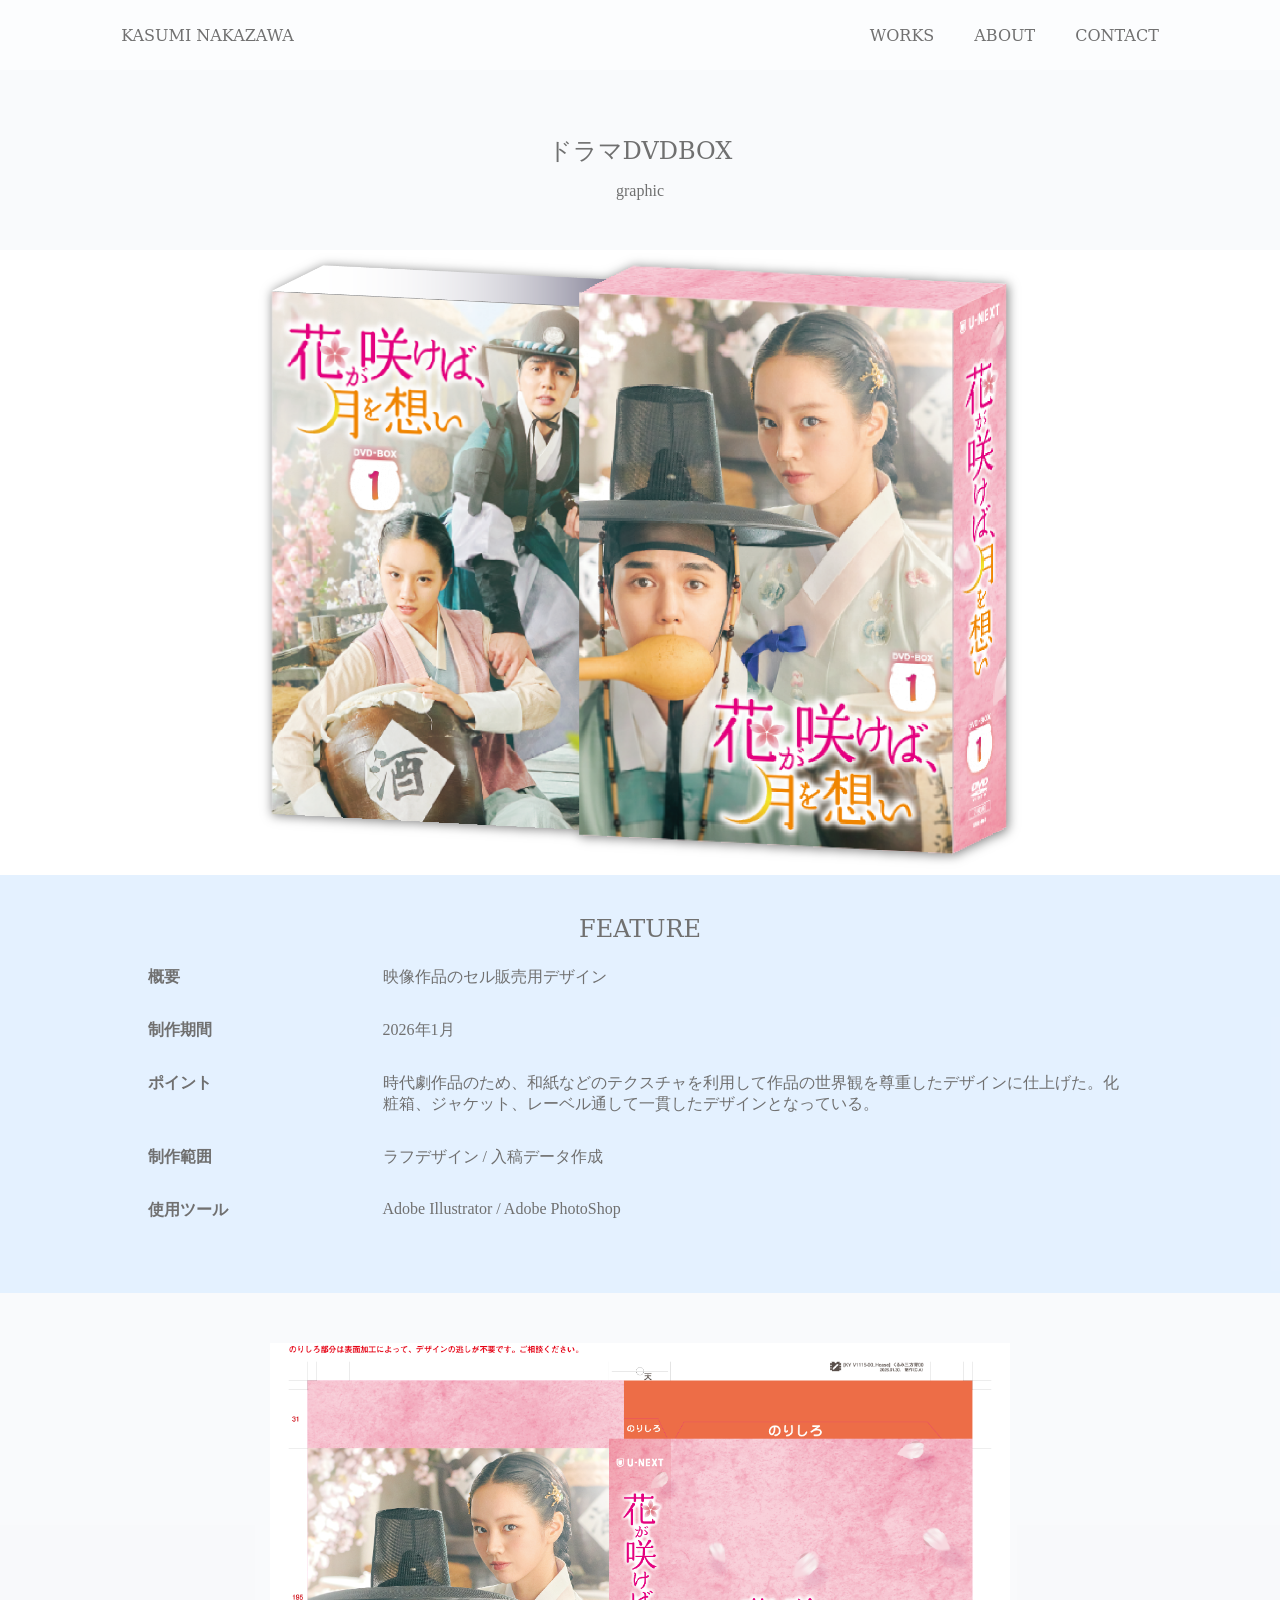
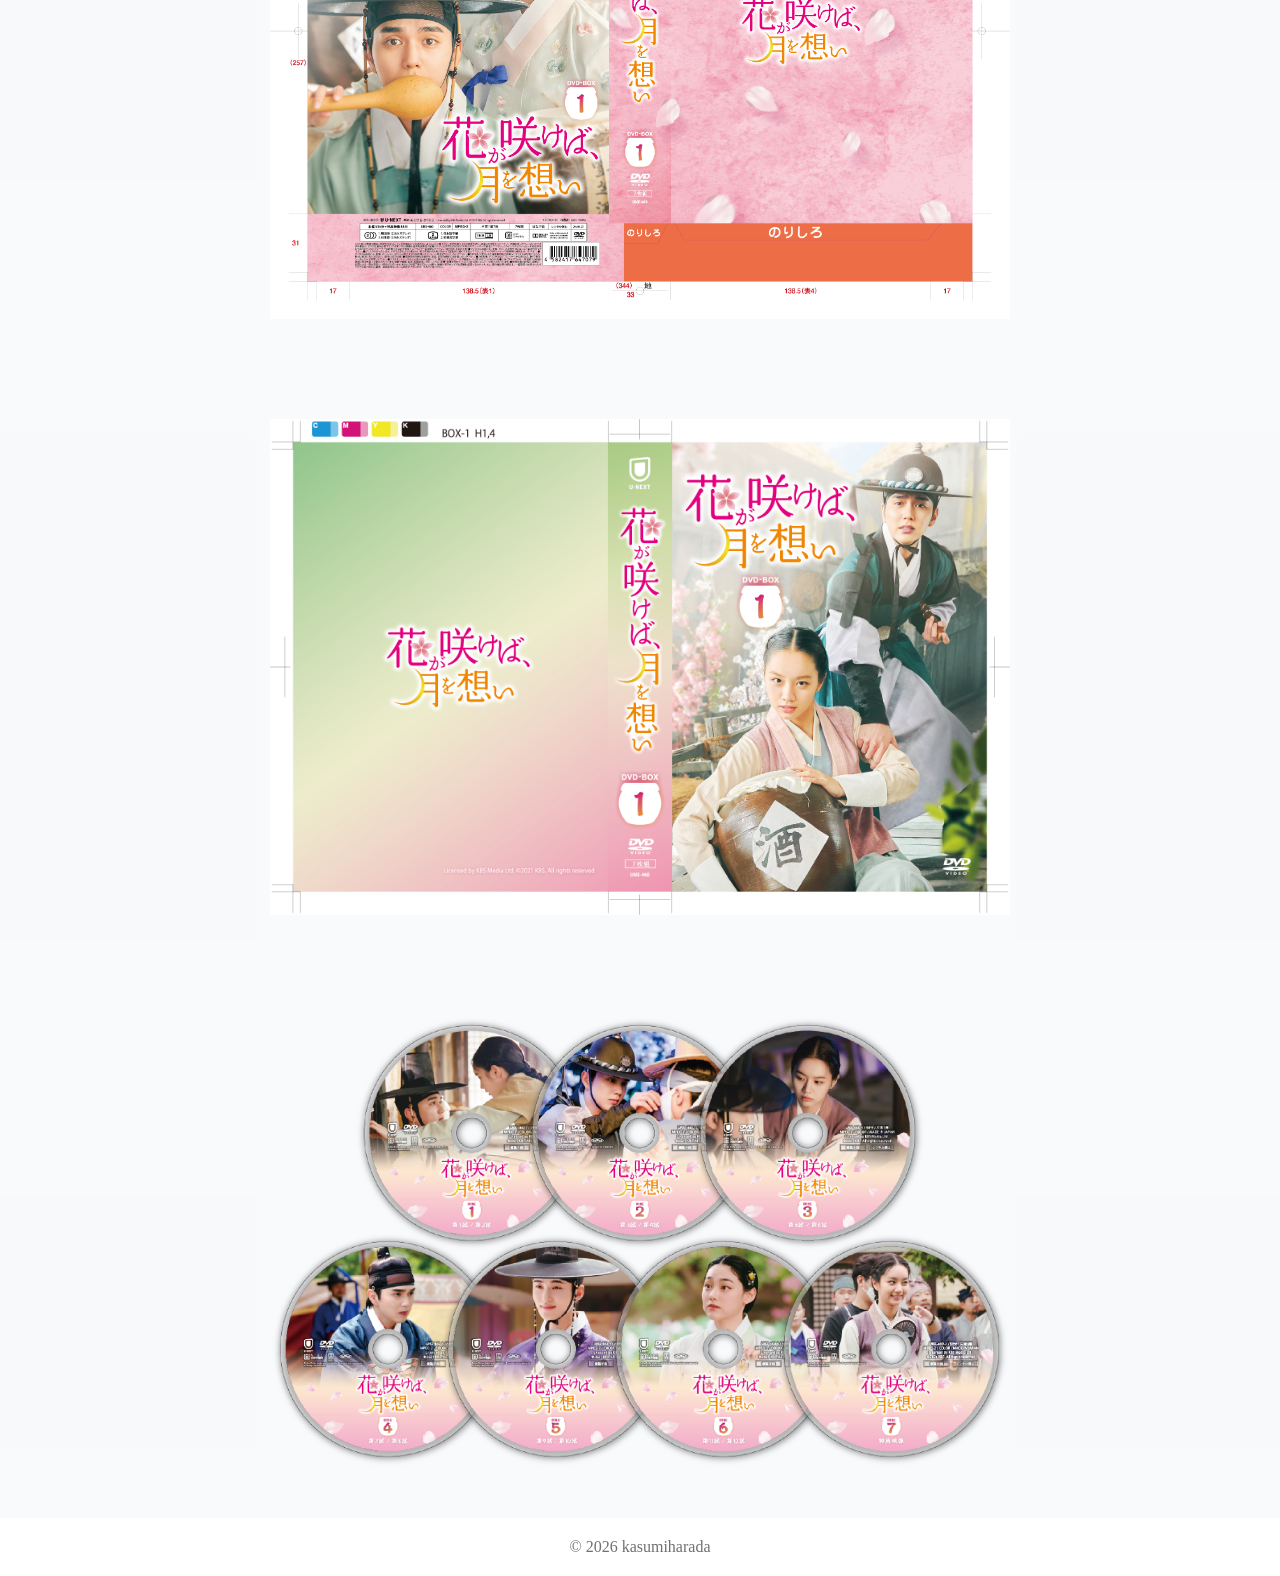
<file: sell_design.html>
<!doctype html>
<html>
<head>
<meta charset="UTF-8">
<title>KASUMI PORTFOLIO</title>
<link rel="stylesheet" href="assets/css/reset.css">
<link rel="stylesheet" href="assets/css/style.css">
<meta name="viewport" content="width=device-width, initial-scale=1.0">
</head>
<body>
  <!-- 共通ヘッダー読み込み -->
<div id="header"></div>
<script>
fetch('header.html')
  .then(response => response.text())
  .then(html => {
    document.getElementById('header').innerHTML = html;
    // hamburger.jsを読み込む
    const script = document.createElement('script');
    script.src = 'assets/js/hamburger.js';
    document.body.appendChild(script);
  });
</script>
<section class="">
  <div class="project_title">
    <h1 class="project_h1">ドラマDVDBOX</h1>
    <div class="project_a"><a href=""></a>
      <p class="project_p">graphic</p>
    </div>
  </div>
  <div class="mockimg_area"> <img src="assets/img/Moonshine_BOXJKset.png" alt=""> </div>
  <div class="feature_area">
    <h1>FEATURE</h1>
    <div class="feature">
      <div class="f_title">概要</div>
      <div class="f_caption">映像作品のセル販売用デザイン</div>
    </div>
    <div class="feature">
      <div class="f_title">制作期間</div>
      <div class="f_caption">2026年1月</div>
    </div>
    <div class="feature">
      <div class="f_title">ポイント</div>
      <div class="f_caption">時代劇作品のため、和紙などのテクスチャを利用して作品の世界観を尊重したデザインに仕上げた。化粧箱、ジャケット、レーベル通して一貫したデザインとなっている。</div>
    </div>
    <div class="feature">
      <div class="f_title">制作範囲</div>
      <div class="f_caption">ラフデザイン / 入稿データ作成</div>
    </div>
    <div class="feature">
      <div class="f_title">使用ツール</div>
      <div class="f_caption">Adobe Illustrator / Adobe PhotoShop </div>
    </div>
  </div>
	<div class="designimg"><img class="design" src="assets/img/Moonshine_KY V1115-00_Hcase.png" alt=""></div>
	<div class="designimg"><img class="design" src="assets/img/Monnshine_BOX1_jacket.png" alt=""></div>
	<div class="designimg"><img class="design" src="assets/img/Moonshine_labelall.png" alt=""></div>

</section>
<footer><small>© 2026 kasumiharada</small></footer>
</body>
</html>
</file>
<file: assets/css/style.css>
@charset "UTF-8";
/* CSS Document */
ul,li{
  margin:0;
  padding:0;
  list-style:none;
}

header {
  position: fixed;
  background-color: rgba(255, 255, 255, 0.5);
  font-family: "Palatino Linotype", "Book Antiqua", Palatino, "serif";
  top: 0;
  left: 0;
  width: 100%;
  z-index: 1000;
}
.hamburger{
  display:none;
  width:30px;
  cursor:pointer;
  margin-left:auto;
}
.hamburger span{
  display:block;
  height:3px;
  background:#707070;
  margin:6px 0;
}
.works {
  padding: 2.5em 2%;
  background-color: lavenderblush;
}
.skills {
  padding: 2.5em 2%;
  background-color: rgba(190, 200, 220, 0.1);
}
.about {
  padding: 2.5em 2%;
}
.contact {
  padding: 2.5em 2%;
  background-color: rgba(211, 232, 255, 0.6);
}
h1 {
  font-family: "Palatino Linotype", "Book Antiqua", Palatino, "serif";
  font-size: 1.5rem;
  font-weight: 200;
  text-align: center;
  color: #707070;
  margin-bottom: 1.5rem;
}
p {
  color: #707070;
}
/*.maincontents {
  padding: 0 2%;
}*/
	.head_flexbox {
  display: flex;
  justify-content: space-between;
  align-items: center;
  max-width: 1140px;
  height: 70px;
  margin: 0 auto;
  padding: 0 4%;
  z-index: 99999;
}
	.nav_box {
  display: flex;
  margin-left: 10px;
  color: #707070;
}
.head_nav {
  margin-left: 40px;
}
.head_title {
  font-family: "Palatino Linotype", "Book Antiqua", Palatino, "serif";
  color: #707070;
}
.fv {
  background-image: url("../img/sand-4726119_1920.jpg");
  background-position: center;
  background-repeat: no-repeat;
  background-size: cover;
  width: 100%;
  height: auto;
  padding: 120px 0;
  display:flex;
  align-items:center;
  
}
.fv_title {
  font-family: "Palatino Linotype", "Book Antiqua", Palatino, "serif";
  color: #707070;
  margin: 2% 0;
  font-size: 2.3em;
}
.title {
  background-color: rgba(255, 255, 255, 0.5);
  width: 40%;
  padding: 50px 3%;
  display: inline-block;
  margin-top: 0;
}
.fv_minititle {
  font-family: "Palatino Linotype", "Book Antiqua", Palatino, "serif";
  color: #707070;
  margin: 2% 0;
  font-size: 1em;
}
.website {
  margin-bottom: 40px;
}
.spacer {
  width: 100%;
}
.s_tt {
  display: flex;
  align-items: center;
  font-family: "Palatino Linotype", "Book Antiqua", Palatino, "serif";
  text-align: center;
  font-size: 1.5em;
  width: 94%;
  margin: 2rem auto;
  color: #707070;
}
.s_tt:before, .s_tt:after {
  content: "";
  flex-grow: 1;
  height: 1px;
  border-top: 1px solid #707070;
  display: block;
}
.s_tt:before {
  margin-right: 1rem;
}
.s_tt:after {
  margin-left: 1rem;
}
.pc_mock_box {
  /*display: flex;
  flex-wrap: wrap;
  justify-content: center;
  gap: 30px;
  margin: 0 auto 20px;
  width: 95%;*/
  display: grid;
  grid-template-columns: repeat(2, 1fr);
  gap: 40px;
  width: 95%;
  margin: 0 auto 20px;
}


/* 変更前
.pc_mock {
  margin: 0 1% 5%;
  object-fit: cover;
  width: 20em;
}
.pc_mock img {
  width: 20em;
  height: 20em;
  box-shadow: 5px 5px 7px -5px #ece6ea;
}
  */
.pc_mock {
  /*
  width: calc(50% - 30px);
  max-width: 320px;
  margin-bottom: 30px;*/
  width: 100%;
  text-align: center;
}
.pc_mock img {
  width: 100%;
  height: auto;
}

.pc_mock h3 {
  font-family: "Hiragino Sans", "Hiragino Kaku Gothic ProN", Meiryo, "sans-serif";
  font-size: 1.2rem;
  color: #707070;
  text-align: center;
  margin-top: 1rem;
}
.pc_mock p {
  text-align: center;
}
.pc1 {
  width: 20em;
  height: 20em;
  background-image: url("../img/PC_mockup2.jpg");
  background-position: center;
  background-repeat: no-repeat;
  background-size: cover;
}
.software {
  max-width: 390px;
  margin: 0 auto;
}
.software ul {
  padding: 0;
}
.star {
  margin-right: 0.5%;
}
.star img {
  width: 25px;
  margin: 0px 0 15px 10px;
}
.star_box {
  width: 50%;
  display: flex;
}
.skills_box {
  display: flex;
  justify-content: left;
}
.soft_box {
  width: 60%;
}
.soft_box p {
  margin: 0;
}
.skills_box p {
  font-family: "Palatino Linotype", "Book Antiqua", Palatino, "serif";
  font-size: 1.2em;
}
.icon img {
  display: block;
  width: 80px;
  margin: 0 auto 20px;
}
.caption {
  font-family: "Hiragino Sans", "Hiragino Kaku Gothic ProN", Meiryo, "sans-serif";
  font-size: 1em;
  margin: 0 auto;
  width: 80%;
  text-align: center;
}
.contact_form {
  margin: 0 auto;
  text-align: center;
}
form {
  max-width: 680px;
  width: calc(100% - 10px);
  margin: 0 auto;
  font-size: 20px;
}
input[type="text"], input[type="email"] {
  background-color: #FFF;
  border-radius: 5px;
  padding: 15px;
  font-size: 15px;
  margin: 0 0 20px;
  width: 90%;
  text-align: left;
  color: #999999;
}
textarea {
  text-align: left;
  background-color: #FFF;
  font-size: 15px;
  width: 90%;
  border-radius: 5px;
  padding: 15px;
  height: 300px;
  color: #999999;
  margin-bottom: 20px;
}
.btn {
  background-color: #B4D3FF;
  border-radius: 50px;
  cursor: pointer;
  font-size: 1.2em;
  padding: 15px 25px;
  width: 200px;
  margin: 0 auto;
  color: #707070;
}
footer {
  background-color: #fff;
  padding: 20px 0;
  text-align: center;
}
small {
  color: #707070;
  font-weight: 100;
}
.project_title {
  padding: 120px 6% 50px;
  margin: 0 auto;
  background-color: rgba(190, 200, 220, 0.1);
}
.project_title a {
  color: #707070;
}
.project_h1 {
  text-align: center;
  margin: 15px 0;
}
.project_p {
  text-align: center;
  margin-top: 5px;
}
.project_a {
  margin: 0 auto;
  text-align: center;
}
.mockimg_area {
  width: 60%;
  object-fit: cover;
  margin: 0 auto;
}
.feature_area {
  margin: 0 auto;
  background-color: rgba(211, 232, 255, 0.6);
  padding: 2.5em 2%;
}
.feature {
  display: flex;
  justify-content: space-between;
  margin-bottom: 2rem;
  width: 80%;
  margin: 0 auto 2rem;
  color: #707070;
  font-family: "Hiragino Sans", "Hiragino Kaku Gothic ProN", Meiryo, "sans-serif";
}
.f_title {
  width: 25%;
  font-size: 1rem;
  font-weight: 600;
}
.f_caption {
  width: 80%;
  text-align: left;
}
.designimg {
  /* width: 590px; */
  /* height: 1000px; */
  /* overflow-x: visible; */
  /* overflow-y: scroll; */
  /* max-width: 90%; */
  padding: 50px 2%;
  /* margin: 0 auto; */
  background-color: rgba(190, 200, 220, 0.1);
}
.design {
  display: block;
  width: 740px;
  /* height: 1000px; */
  /* overflow-x: visible; */
  /* overflow-y: hidden; */
  text-align: center;
  margin: 0 auto;
  max-width: 100%;
}
@media screen and (max-width: 768px) {
  .head_flexbox {
    flex-direction: column;
    height: auto;
    padding: 10px 4%;
    text-align: center;
  }

  .nav_box {
    flex-direction: column;
    margin-left: 0;
    gap: 10px;
    margin-top: 10px;
    backdrop-filter: blur(5px);
    background-color: rgba(255,255,255,0.9);
  }

  .pc_mock_box {
    display:grid;
    grid-template-columns: 1fr;
    align-items: center;
    gap:40px;
  }

  .pc_mock {
    width: 90%;
    margin-bottom: 30px;
  }

  .pc_mock img {
    width: 100%;
    height: auto;
    display:block;
    margin:0 auto;
  }
  
.pc_mock iframe{
  width:100%;
  aspect-ratio:16/9;
  border:none;
}

  .title {
    width: 90%;
    margin: 20px auto;
    padding: 20px;
  }

  .fv {
    height: auto;
    padding: 100px 0;
  }

  .icon img {
    width: 30%;
  }

  /*.caption {
    width: 95%;
  }*/

  .skills_box {
    flex-direction: column;
    align-items: flex-start;
  }

  .star_box {
    width: 100%;
    margin-top: 10px;
  }

  form input,

  .btn {
    width: 100%;
  }
}
/* 768px以下：タブレット・スマホ */
@media screen and (max-width: 768px) {
  .hamburger{
  display:block;
}

.nav_box{
  display:none;
  flex-direction:column;
  width:100%;
  text-align:center;
  background:#fff;
}

.nav_box.active{
  display:flex;
}
 /* スキル非表示 */
    .skills{
    display: none;
  }
  .head_title{
    display: none;
  }
   form textarea{
    width: 90%;

   }
 /* ヘッダーの高さとナビ調整 */
 .head_flexbox {
   flex-direction: column;
   height: auto;
   padding: 10px 4%;
 }
 .nav_box {
   margin-left: 0;
   flex-wrap: wrap;
   justify-content: center;
 }
 /* ハンバーガーメニュー用 */
.nav_box {
  position: fixed;
  top: 0;
  right: -100%; /* 最初は非表示 */
  width: 60%;
  height: 100%;
  background-color: rgba(255, 255, 255, 0.5); /* PCと同じ半透明白 */
  backdrop-filter: blur(5px); /* 背景を少しぼかす */
  flex-direction: column;
  align-items: center; /* 横方向は中央 */
  justify-content: flex-start; /* 縦方向を上部寄せに変更 */
  transition: right 0.3s ease;
  z-index: 1000;
}
/* メニューを開いた状態 */
.nav_box.active {
  right: 0;
  width: 40%;
  padding-top: 60px; /* 上部に少し余白を入れたい場合 */
}
 .head_nav {
   margin: 0 auto;
 }

 /* FVテキストボックスを幅いっぱいに */
 .fv .title {
   width: 90%;
   margin-top: 15em;
   padding: 30px 3%;
 }
 .fv_title {
   font-size: 1.5em;
 }
 .fv_minititle {
   font-size: 0.9em;
 }

 /* WORKSカードを1列表示 */
 .pc_mock_box {
   flex-direction: column;
   align-items: center;
 }
 .pc_mock {
   width: 90% !important;
   margin: 10px auto;
 }
 .pc_mock img {
   width: 100% !important;
   height: auto !important;
 }
.about{
  background-color: rgba(190, 200, 220, 0.1);
}
 /* スキル星マーク非表示（スマホでは省略可能） */
 .software {
   display: none;
 }
}

/* 480px以下：スマホ縦向き */
@media screen and (max-width: 480px) {
 .fv .title {
   margin-top: 12em;
   padding: 20px 2%;
 }
 .fv_title {
   font-size: 1.3em;
 }
 .fv_minititle {
   font-size: 0.8em;
 }
 .btn {
   width: 150px;
   padding: 10px 15px;
   font-size: 1em;
 }
}
.nav_box,
.nav_box ul,
.nav_box li {
  margin: 0;
  padding: 0;
}
.nav_inner {
  padding: 20px; /* 内部余白はここで調整 */
  text-align: left;
  width: 100%;
}
#works,#about,#contact {
  scroll-margin-top: 40px;
}

/* =========================
   WORK MODAL
========================= */

.work-modal {
  display: none;
  position: fixed;
  inset: 0;
  z-index: 9999;
}

.work-modal.is-open {
  display: block;
}

.work-modal__overlay {
  position: absolute;
  inset: 0;
  background: rgba(0, 0, 0, 0.7);
}

.work-modal__content {
  position: relative;
  width: min(900px, 90%);
  height: 90vh;
  margin: 5vh auto;
  background: #fff;
  overflow-y: auto;
  z-index: 1;
}

.work-modal__inner {
  padding: 50px;
}

.work-modal__close {
  position: absolute;
  top: 15px;
  right: 20px;
  z-index: 2;

  border: none;
  background: transparent;

  font-size: 40px;
  font-weight: 200;
  cursor: pointer;
}

body.modal-open {
  overflow: hidden;
}


/* スマートフォン */
@media screen and (max-width: 768px) {

  .work-modal__content {
    width: 94%;
    height: 94vh;
    margin: 3vh auto;
  }

  .work-modal__inner {
    padding: 30px 20px;
  }

  .work-modal__close {
    top: 8px;
    right: 12px;
    font-size: 32px;
  }

}

.work-modal__title {
  padding: 30px 6%;
  background-color: rgba(190, 200, 220, 0.1);
}

.work-modal__title h1 {
  text-align: center;
  margin: 15px 0;
}

.work-modal__link {
  margin: 0 auto;
  text-align: center;
}

.pc_mock img {
  transition: filter 0.3s ease, transform 0.3s ease;
}

.pc_mock:hover img {
  filter:  brightness(80%);
  transform: scale(1.02);
}

.video_mock {
  background-color: #fff;
  padding: 70px 20px;
  box-sizing: border-box;
}

.work-modal__bottom-close {
  text-align: center;
  padding-top: 2em;
}

.work-modal__bottom-close button {
  background-color: #B4D3FF;
  border: none;
  border-radius: 50px;
  cursor: pointer;
  font-size: 1em;
  padding: 12px 30px;
  color: #707070;
}
</file>
